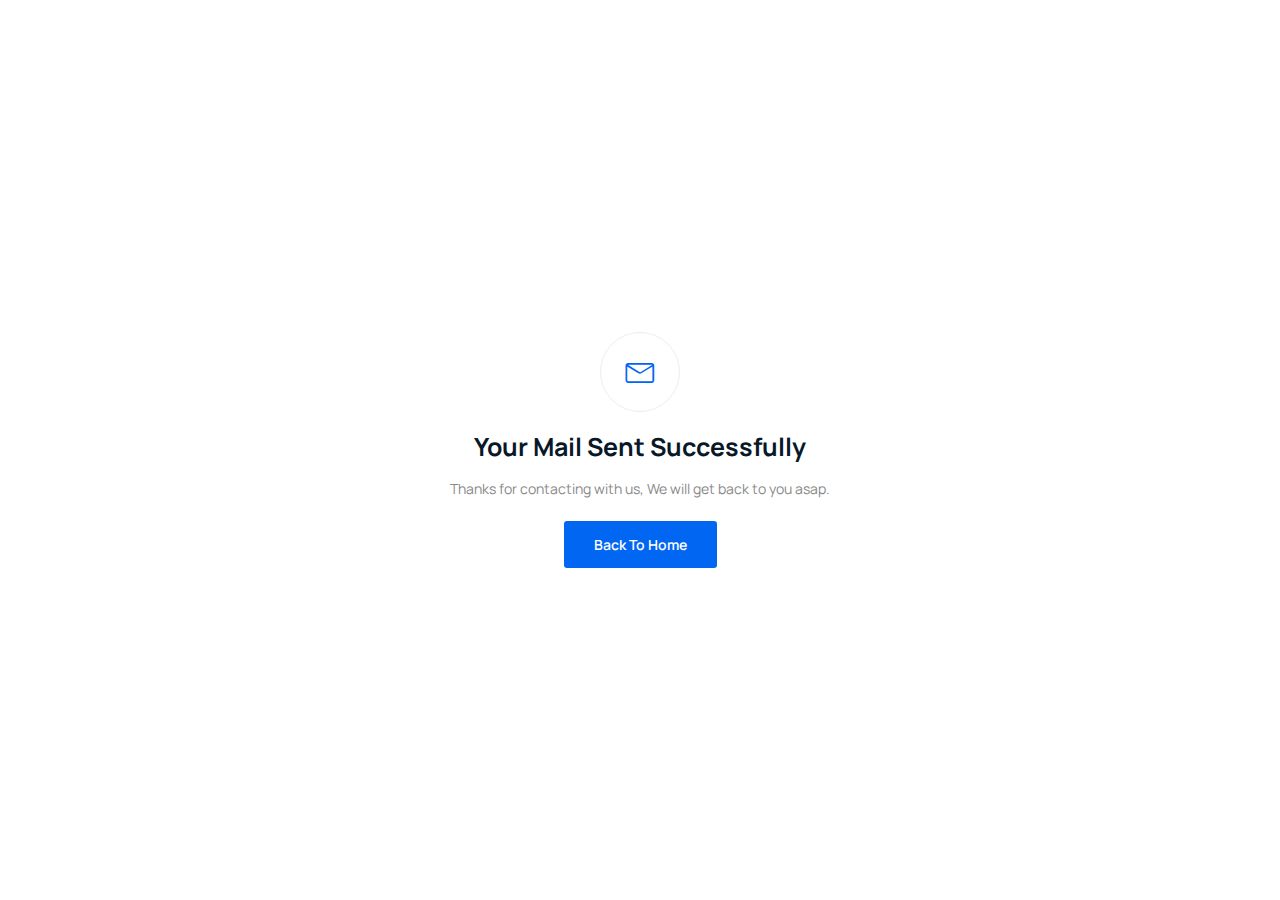
<file: Template Main/mail-success.html>
<!DOCTYPE html>
<html class="no-js" lang="zxx">

<head>
  <meta charset="utf-8" />
  <meta http-equiv="x-ua-compatible" content="ie=edge" />
  <title>Mail Success - ShopGrids Bootstrap 5 eCommerce HTML Template.</title>
  <meta name="description" content="" />
  <meta name="viewport" content="width=device-width, initial-scale=1" />
  <link rel="shortcut icon" type="image/x-icon" href="assets/images/favicon.svg" />

  <!-- ========================= CSS here ========================= -->
  <link rel="stylesheet" href="assets/css/bootstrap.min.css" />
  <link rel="stylesheet" href="assets/css/LineIcons.3.0.css" />
  <link rel="stylesheet" href="assets/css/main.css" />

</head>

<body>
  <!--[if lte IE 9]>
        <p class="browserupgrade">
          You are using an <strong>outdated</strong> browser. Please
          <a href="https://browsehappy.com/">upgrade your browser</a> to improve
          your experience and security.
        </p>
      <![endif]-->

  <!-- Preloader -->
  <div class="preloader">
    <div class="preloader-inner">
      <div class="preloader-icon">
        <span></span>
        <span></span>
      </div>
    </div>
  </div>
  <!-- /End Preloader -->

  <!-- Start Error Area -->
  <div class="maill-success">
    <div class="d-table">
      <div class="d-table-cell">
        <div class="container">
          <div class="success-content">
            <i class="lni lni-envelope"></i>
            <h2>Your Mail Sent Successfully</h2>
            <p>Thanks for contacting with us, We will get back to you asap.</p>
            <div class="button">
              <a href="index.html" class="btn">Back to Home</a>
            </div>
          </div>
        </div>
      </div>
    </div>
  </div>
  <!-- End Error Area -->

  <!-- ========================= JS here ========================= -->
  <script src="assets/js/bootstrap.min.js"></script>
  <script>
    window.onload = function () {
      window.setTimeout(fadeout, 500);
    }

    function fadeout() {
      document.querySelector('.preloader').style.opacity = '0';
      document.querySelector('.preloader').style.display = 'none';
    }
  </script>
</body>

</html>
</file>
<file: Template Main/assets/css/main.css>
/* ===========================
Index Of css

01. Variables CSS
02. Normalize CSS
03. Header CSS
04. Hero CSS
05. Shipping Info CSS
06. Featured Categories CSS
07. Product CSS
08. Banner CSS
09. Special Offer CSS
10. Home Product List CSS
11. About CSS
12. Faq CSS
13. Blog CSS
14. Brands CSS
15. Team CSS
16. Product Details CSS
17. Product Grids CSS
18. Cart CSS
19. Checkout CSS
20. Account Login CSS
21. Contact CSS
22. Error CSS
23. Mail Success CSS
24. Footer CSS
========================== */
/*======================================
    Variables
========================================*/
/*======================================
    Normalize CSS
========================================*/
@import url("https://fonts.googleapis.com/css2?family=Manrope:wght@200;300;400;500;600;700;800&display=swap");
html {
  scroll-behavior: smooth;
}

body {
  font-family: "Manrope", sans-serif;
  font-weight: 500;
  font-style: normal;
  color: #888;
  overflow-x: hidden;
  font-size: 14px;
}

p {
  margin: 0;
  padding: 0;
  font-size: 14px;
  line-height: 24px;
}

* {
  margin: 0;
  padding: 0;
}

.navbar-toggler:focus,
a:focus,
input:focus,
textarea:focus,
button:focus,
.btn:focus,
.btn.focus,
.btn:not(:disabled):not(.disabled).active,
.btn:not(:disabled):not(.disabled):active {
  text-decoration: none;
  outline: none;
  outline: none !important;
  border-color: none !important;
  -webkit-box-shadow: none !important;
          box-shadow: none !important;
}

.form-check-input:checked {
  background-color: #0167F3;
  border-color: #0167F3;
}

select {
  -webkit-writing-mode: horizontal-tb !important;
  text-rendering: auto;
  color: #081828;
  letter-spacing: normal;
  word-spacing: normal;
  text-transform: none;
  text-indent: 0px;
  text-shadow: none;
  display: inline-block;
  text-align: start;
  -webkit-appearance: menulist;
     -moz-appearance: menulist;
          appearance: menulist;
  -webkit-box-sizing: border-box;
          box-sizing: border-box;
  -webkit-box-align: center;
      -ms-flex-align: center;
          align-items: center;
  white-space: pre;
  -webkit-rtl-ordering: logical;
  background-color: -internal-light-dark(white, #3b3b3b);
  cursor: default;
  margin: 0em;
  font: 400 14px;
  border-radius: 0px;
  border-width: 1px;
  border-style: solid;
  border-color: -internal-light-dark(#767676, #858585);
  -o-border-image: initial;
     border-image: initial;
}

span,
a {
  display: inline-block;
  text-decoration: none;
  transition: all 0.4s ease;
  -webkit-transition: all 0.4s ease;
  -moz-transition: all 0.4s ease;
}

audio,
canvas,
iframe,
img,
svg,
video {
  vertical-align: middle;
}

img {
  max-width: 100%;
}

h1,
h2,
h3,
h4,
h5,
h6 {
  font-weight: 600;
  margin: 0px;
  color: #081828;
}

h1 a,
h2 a,
h3 a,
h4 a,
h5 a,
h6 a {
  color: inherit;
}

h1 {
  font-size: 50px;
}

h2 {
  font-size: 40px;
}

h3 {
  font-size: 30px;
}

h4 {
  font-size: 25px;
}

h5 {
  font-size: 20px;
}

h6 {
  font-size: 16px;
}

ul,
ol {
  margin: 0px;
  padding: 0px;
  list-style-type: none;
}

.mt-5 {
  margin-top: 5px;
}

.mt-10 {
  margin-top: 10px;
}

.mt-15 {
  margin-top: 15px;
}

.mt-20 {
  margin-top: 20px;
}

.mt-25 {
  margin-top: 25px;
}

.mt-30 {
  margin-top: 30px;
}

.mt-35 {
  margin-top: 35px;
}

.mt-40 {
  margin-top: 40px;
}

.mt-45 {
  margin-top: 45px;
}

.mt-50 {
  margin-top: 50px;
}

.mt-55 {
  margin-top: 55px;
}

.mt-60 {
  margin-top: 60px;
}

.mt-65 {
  margin-top: 65px;
}

.mt-70 {
  margin-top: 70px;
}

.mt-75 {
  margin-top: 75px;
}

.mt-80 {
  margin-top: 80px;
}

.mt-85 {
  margin-top: 85px;
}

.mt-90 {
  margin-top: 90px;
}

.mt-95 {
  margin-top: 95px;
}

.mt-100 {
  margin-top: 100px;
}

.mt-105 {
  margin-top: 105px;
}

.mt-110 {
  margin-top: 110px;
}

.mt-115 {
  margin-top: 115px;
}

.mt-120 {
  margin-top: 120px;
}

.mt-125 {
  margin-top: 125px;
}

.mt-130 {
  margin-top: 130px;
}

.mt-135 {
  margin-top: 135px;
}

.mt-140 {
  margin-top: 140px;
}

.mt-145 {
  margin-top: 145px;
}

.mt-150 {
  margin-top: 150px;
}

.mt-155 {
  margin-top: 155px;
}

.mt-160 {
  margin-top: 160px;
}

.mt-165 {
  margin-top: 165px;
}

.mt-170 {
  margin-top: 170px;
}

.mt-175 {
  margin-top: 175px;
}

.mt-180 {
  margin-top: 180px;
}

.mt-185 {
  margin-top: 185px;
}

.mt-190 {
  margin-top: 190px;
}

.mt-195 {
  margin-top: 195px;
}

.mt-200 {
  margin-top: 200px;
}

.mt-205 {
  margin-top: 205px;
}

.mt-210 {
  margin-top: 210px;
}

.mt-215 {
  margin-top: 215px;
}

.mt-220 {
  margin-top: 220px;
}

.mt-225 {
  margin-top: 225px;
}

.mb-5 {
  margin-bottom: 5px;
}

.mb-10 {
  margin-bottom: 10px;
}

.mb-15 {
  margin-bottom: 15px;
}

.mb-20 {
  margin-bottom: 20px;
}

.mb-25 {
  margin-bottom: 25px;
}

.mb-30 {
  margin-bottom: 30px;
}

.mb-35 {
  margin-bottom: 35px;
}

.mb-40 {
  margin-bottom: 40px;
}

.mb-45 {
  margin-bottom: 45px;
}

.mb-50 {
  margin-bottom: 50px;
}

.mb-55 {
  margin-bottom: 55px;
}

.mb-60 {
  margin-bottom: 60px;
}

.mb-65 {
  margin-bottom: 65px;
}

.mb-70 {
  margin-bottom: 70px;
}

.mb-75 {
  margin-bottom: 75px;
}

.mb-80 {
  margin-bottom: 80px;
}

.mb-85 {
  margin-bottom: 85px;
}

.mb-90 {
  margin-bottom: 90px;
}

.mb-95 {
  margin-bottom: 95px;
}

.mb-100 {
  margin-bottom: 100px;
}

.mb-105 {
  margin-bottom: 105px;
}

.mb-110 {
  margin-bottom: 110px;
}

.mb-115 {
  margin-bottom: 115px;
}

.mb-120 {
  margin-bottom: 120px;
}

.mb-125 {
  margin-bottom: 125px;
}

.mb-130 {
  margin-bottom: 130px;
}

.mb-135 {
  margin-bottom: 135px;
}

.mb-140 {
  margin-bottom: 140px;
}

.mb-145 {
  margin-bottom: 145px;
}

.mb-150 {
  margin-bottom: 150px;
}

.mb-155 {
  margin-bottom: 155px;
}

.mb-160 {
  margin-bottom: 160px;
}

.mb-165 {
  margin-bottom: 165px;
}

.mb-170 {
  margin-bottom: 170px;
}

.mb-175 {
  margin-bottom: 175px;
}

.mb-180 {
  margin-bottom: 180px;
}

.mb-185 {
  margin-bottom: 185px;
}

.mb-190 {
  margin-bottom: 190px;
}

.mb-195 {
  margin-bottom: 195px;
}

.mb-200 {
  margin-bottom: 200px;
}

.mb-205 {
  margin-bottom: 205px;
}

.mb-210 {
  margin-bottom: 210px;
}

.mb-215 {
  margin-bottom: 215px;
}

.mb-220 {
  margin-bottom: 220px;
}

.mb-225 {
  margin-bottom: 225px;
}

.pt-5 {
  padding-top: 5px;
}

.pt-10 {
  padding-top: 10px;
}

.pt-15 {
  padding-top: 15px;
}

.pt-20 {
  padding-top: 20px;
}

.pt-25 {
  padding-top: 25px;
}

.pt-30 {
  padding-top: 30px;
}

.pt-35 {
  padding-top: 35px;
}

.pt-40 {
  padding-top: 40px;
}

.pt-45 {
  padding-top: 45px;
}

.pt-50 {
  padding-top: 50px;
}

.pt-55 {
  padding-top: 55px;
}

.pt-60 {
  padding-top: 60px;
}

.pt-65 {
  padding-top: 65px;
}

.pt-70 {
  padding-top: 70px;
}

.pt-75 {
  padding-top: 75px;
}

.pt-80 {
  padding-top: 80px;
}

.pt-85 {
  padding-top: 85px;
}

.pt-90 {
  padding-top: 90px;
}

.pt-95 {
  padding-top: 95px;
}

.pt-100 {
  padding-top: 100px;
}

.pt-105 {
  padding-top: 105px;
}

.pt-110 {
  padding-top: 110px;
}

.pt-115 {
  padding-top: 115px;
}

.pt-120 {
  padding-top: 120px;
}

.pt-125 {
  padding-top: 125px;
}

.pt-130 {
  padding-top: 130px;
}

.pt-135 {
  padding-top: 135px;
}

.pt-140 {
  padding-top: 140px;
}

.pt-145 {
  padding-top: 145px;
}

.pt-150 {
  padding-top: 150px;
}

.pt-155 {
  padding-top: 155px;
}

.pt-160 {
  padding-top: 160px;
}

.pt-165 {
  padding-top: 165px;
}

.pt-170 {
  padding-top: 170px;
}

.pt-175 {
  padding-top: 175px;
}

.pt-180 {
  padding-top: 180px;
}

.pt-185 {
  padding-top: 185px;
}

.pt-190 {
  padding-top: 190px;
}

.pt-195 {
  padding-top: 195px;
}

.pt-200 {
  padding-top: 200px;
}

.pt-205 {
  padding-top: 205px;
}

.pt-210 {
  padding-top: 210px;
}

.pt-215 {
  padding-top: 215px;
}

.pt-220 {
  padding-top: 220px;
}

.pt-225 {
  padding-top: 225px;
}

.pb-5 {
  padding-bottom: 5px;
}

.pb-10 {
  padding-bottom: 10px;
}

.pb-15 {
  padding-bottom: 15px;
}

.pb-20 {
  padding-bottom: 20px;
}

.pb-25 {
  padding-bottom: 25px;
}

.pb-30 {
  padding-bottom: 30px;
}

.pb-35 {
  padding-bottom: 35px;
}

.pb-40 {
  padding-bottom: 40px;
}

.pb-45 {
  padding-bottom: 45px;
}

.pb-50 {
  padding-bottom: 50px;
}

.pb-55 {
  padding-bottom: 55px;
}

.pb-60 {
  padding-bottom: 60px;
}

.pb-65 {
  padding-bottom: 65px;
}

.pb-70 {
  padding-bottom: 70px;
}

.pb-75 {
  padding-bottom: 75px;
}

.pb-80 {
  padding-bottom: 80px;
}

.pb-85 {
  padding-bottom: 85px;
}

.pb-90 {
  padding-bottom: 90px;
}

.pb-95 {
  padding-bottom: 95px;
}

.pb-100 {
  padding-bottom: 100px;
}

.pb-105 {
  padding-bottom: 105px;
}

.pb-110 {
  padding-bottom: 110px;
}

.pb-115 {
  padding-bottom: 115px;
}

.pb-120 {
  padding-bottom: 120px;
}

.pb-125 {
  padding-bottom: 125px;
}

.pb-130 {
  padding-bottom: 130px;
}

.pb-135 {
  padding-bottom: 135px;
}

.pb-140 {
  padding-bottom: 140px;
}

.pb-145 {
  padding-bottom: 145px;
}

.pb-150 {
  padding-bottom: 150px;
}

.pb-155 {
  padding-bottom: 155px;
}

.pb-160 {
  padding-bottom: 160px;
}

.pb-165 {
  padding-bottom: 165px;
}

.pb-170 {
  padding-bottom: 170px;
}

.pb-175 {
  padding-bottom: 175px;
}

.pb-180 {
  padding-bottom: 180px;
}

.pb-185 {
  padding-bottom: 185px;
}

.pb-190 {
  padding-bottom: 190px;
}

.pb-195 {
  padding-bottom: 195px;
}

.pb-200 {
  padding-bottom: 200px;
}

.pb-205 {
  padding-bottom: 205px;
}

.pb-210 {
  padding-bottom: 210px;
}

.pb-215 {
  padding-bottom: 215px;
}

.pb-220 {
  padding-bottom: 220px;
}

.pb-225 {
  padding-bottom: 225px;
}

.img-bg {
  background-position: center center;
  background-size: cover;
  background-repeat: no-repeat;
  width: 100%;
  height: 100%;
}

@media only screen and (min-width: 480px) and (max-width: 767px) {
  .container {
    width: 450px;
  }
}

/* Bread Crumbs */
.breadcrumbs {
  position: relative;
  padding: 30px 0;
  z-index: 2;
  text-align: left;
  background-color: #fff;
  -webkit-box-shadow: 0px 7px 30px rgba(0, 0, 0, 0.075);
          box-shadow: 0px 7px 30px rgba(0, 0, 0, 0.075);
}

@media only screen and (min-width: 768px) and (max-width: 991px) {
  .breadcrumbs {
    padding: 30px;
  }
}

@media (max-width: 767px) {
  .breadcrumbs {
    padding: 30px;
  }
}

.breadcrumbs .breadcrumbs-content {
  position: relative;
  text-align: left;
}

.breadcrumbs .breadcrumbs-content .page-title {
  font-size: 18px;
  color: #081828;
  font-weight: 600;
  position: relative;
  line-height: 28px;
  text-transform: capitalize;
}

@media only screen and (min-width: 768px) and (max-width: 991px) {
  .breadcrumbs .breadcrumbs-content .page-title {
    font-size: 17px;
    line-height: 28px;
  }
}

@media (max-width: 767px) {
  .breadcrumbs .breadcrumbs-content .page-title {
    font-size: 16px;
    text-align: center;
    line-height: 26px;
  }
}

.breadcrumbs .breadcrumbs-content .breadcrumb-nav {
  background: transparent;
  border-radius: 0;
  margin-bottom: 0;
  padding: 0;
  display: inline-block;
}

.breadcrumbs .breadcrumb-nav {
  text-align: right;
}

@media (max-width: 767px) {
  .breadcrumbs .breadcrumb-nav {
    text-align: center;
    margin-top: 15px;
  }
}

.breadcrumbs .breadcrumb-nav li {
  display: inline-block;
  position: relative;
  padding-right: 14px;
  margin-right: 14px;
  text-transform: capitalize;
}

.breadcrumbs .breadcrumb-nav li:after {
  content: "\ea62";
  font-family: lineIcons;
  font-size: 12px;
  position: absolute;
  top: 3px;
  right: -7px;
}

.breadcrumbs .breadcrumb-nav li:last-child {
  margin: 0;
  padding: 0;
}

.breadcrumbs .breadcrumb-nav li:last-child::after {
  display: none;
}

.breadcrumbs .breadcrumb-nav li,
.breadcrumbs .breadcrumb-nav li a {
  color: #888;
  font-size: 14px;
  font-weight: 500;
}

.breadcrumbs .breadcrumb-nav li i,
.breadcrumbs .breadcrumb-nav li a i {
  font-size: 13px;
  display: inline-block;
  margin-right: 3px;
  position: relative;
  top: -1px;
}

.breadcrumbs .breadcrumb-nav li a {
  position: relative;
}

.breadcrumbs .breadcrumb-nav li a:hover {
  color: #0167F3;
}

.section {
  padding-top: 90px;
  padding-bottom: 90px;
  position: relative;
}

@media only screen and (min-width: 768px) and (max-width: 991px) {
  .section {
    padding-top: 60px;
    padding-bottom: 60px;
  }
}

@media (max-width: 767px) {
  .section {
    padding-top: 50px;
    padding-bottom: 50px;
  }
}

/* Section Title */
.section-title {
  text-align: center;
  margin-bottom: 40px;
  padding: 0px 300px;
  position: relative;
  z-index: 5;
  position: relative;
}

.section-title h2 {
  font-size: 30px;
  line-height: 35px;
  text-transform: capitalize;
  position: relative;
  font-weight: 800;
  padding-bottom: 20px;
  margin-bottom: 20px;
  position: relative;
}

.section-title h2::before {
  position: absolute;
  left: 50%;
  bottom: 0;
  content: "";
  background-color: #0167F3;
  height: 2px;
  width: 50px;
  margin-left: -25px;
  border-radius: 2px;
}

.section-title p {
  font-size: 14px;
}

@media only screen and (min-width: 992px) and (max-width: 1199px) {
  .section-title {
    padding: 0px 250px;
  }
}

@media only screen and (min-width: 768px) and (max-width: 991px) {
  .section-title {
    padding: 0px 20px;
    margin-bottom: 30px;
  }
  .section-title h3 {
    font-size: 14px;
  }
  .section-title h2 {
    font-size: 24px;
    line-height: 32px;
    margin-bottom: 20px;
  }
  .section-title p {
    font-size: 14px;
  }
}

@media (max-width: 767px) {
  .section-title {
    padding: 0px 10px;
    margin-bottom: 25px;
  }
  .section-title h3 {
    font-size: 14px;
  }
  .section-title h2 {
    font-size: 20px;
    line-height: 30px;
    margin-bottom: 18px;
  }
  .section-title p {
    font-size: 14px;
  }
}

.section-title.align-right {
  padding: 0;
  padding-left: 600px;
}

.section-title.align-right h2:before {
  display: none;
}

.section-title.align-right h2:after {
  position: absolute;
  right: 0;
  bottom: -1px;
  height: 2px;
  width: 50px;
  background: #0167F3;
  content: "";
}

.section-title.align-left {
  padding: 0;
  padding-right: 600px;
}

.section-title.align-left h2:before {
  left: 0;
  margin-left: 0;
}

/* One Click Scrool Top Button*/
.scroll-top {
  width: 40px;
  height: 40px;
  line-height: 40px;
  background: #0167F3;
  display: -webkit-box;
  display: -ms-flexbox;
  display: flex;
  -webkit-box-pack: center;
      -ms-flex-pack: center;
          justify-content: center;
  -webkit-box-align: center;
      -ms-flex-align: center;
          align-items: center;
  font-size: 16px;
  color: #fff !important;
  position: fixed;
  bottom: 30px;
  right: 30px;
  z-index: 9;
  cursor: pointer;
  -webkit-transition: all .3s ease-out 0s;
  transition: all .3s ease-out 0s;
  border-radius: 4px;
}

.scroll-top:hover {
  -webkit-box-shadow: 0 1rem 3rem rgba(35, 38, 45, 0.15) !important;
  box-shadow: 0 1rem 3rem rgba(35, 38, 45, 0.15) !important;
  -webkit-transform: translate3d(0, -5px, 0);
  transform: translate3d(0, -5px, 0);
  background-color: #081828;
}

/* Overlay */
.overlay {
  position: relative;
  z-index: 1;
}

.overlay::before {
  position: absolute;
  top: 0;
  left: 0;
  width: 100%;
  height: 100%;
  opacity: 0.4;
  background: #081828;
  content: "";
  -webkit-transition: all 0.4s ease;
  transition: all 0.4s ease;
  z-index: -1;
}

/* Pagination CSS */
.pagination {
  text-align: left;
  margin: 40px 0 0 0;
  display: block;
}

.pagination.center {
  text-align: center;
}

.pagination.right {
  text-align: right;
}

.pagination.left {
  text-align: left;
}

.pagination .pagination-list {
  display: inline-block;
  overflow: hidden;
}

.pagination .pagination-list li {
  margin-right: 5px;
  display: inline-block;
  margin-top: 10px;
}

.pagination .pagination-list li:last-child {
  margin-right: 0px;
}

.pagination .pagination-list li a {
  background: #fff;
  color: #081828;
  font-weight: 500;
  font-size: 14px;
  border-radius: 4px;
  padding: 6px 18px;
  text-align: center;
  border: 1px solid #eee;
}

.pagination .pagination-list li.active a,
.pagination .pagination-list li:hover a {
  background: #0167F3;
  color: #fff;
  border-color: transparent;
}

.pagination .pagination-list li a i {
  font-size: 14px;
}

.blog-grids.pagination {
  margin-top: 50px;
  text-align: center;
}

.button .btn {
  display: inline-block;
  text-transform: capitalize;
  font-size: 14px;
  font-weight: 600;
  padding: 13px 30px;
  background-color: #0167F3;
  color: #fff;
  border: none;
  -webkit-transition: 0.2s;
  transition: 0.2s;
  border-radius: 3px;
  position: relative;
  z-index: 1;
  margin-right: 7px;
  overflow: hidden;
}

@media only screen and (min-width: 768px) and (max-width: 991px) {
  .button .btn {
    padding: 12px 25px;
    font-size: 14px;
    font-weight: 500;
  }
}

@media (max-width: 767px) {
  .button .btn {
    padding: 12px 25px;
    font-size: 14px;
    font-weight: 500;
  }
}

.button .btn i {
  display: inline-block;
  margin-right: 5px;
}

.button .btn:last-child {
  margin: 0;
}

.button .btn:hover {
  color: #fff;
  background-color: #081828;
  -webkit-box-shadow: 0px 4px 4px #0000000f;
          box-shadow: 0px 4px 4px #0000000f;
}

.button .btn-alt {
  background-color: #081828 !important;
  color: #fff !important;
}

@media only screen and (min-width: 768px) and (max-width: 991px) {
  .button .btn-alt {
    padding: 12px 25px;
    font-size: 14px;
    font-weight: 500;
  }
}

@media (max-width: 767px) {
  .button .btn-alt {
    padding: 12px 25px;
    font-size: 14px;
    font-weight: 500;
  }
}

.button .btn-alt:hover {
  background-color: #0167F3 !important;
  color: #fff !important;
}

.align-left {
  text-align: left;
}

.align-right {
  text-align: right;
}

.align-center {
  text-align: center;
}

/* Preloader */
.preloader {
  position: fixed;
  top: 0;
  left: 0;
  z-index: 999999999;
  width: 100%;
  height: 100%;
  background-color: #fff;
  overflow: hidden;
}

.preloader-inner {
  position: absolute;
  top: 50%;
  left: 50%;
  -webkit-transform: translate(-50%, -50%);
  transform: translate(-50%, -50%);
}

.preloader-icon {
  width: 100px;
  height: 100px;
  display: inline-block;
  padding: 0px;
}

.preloader-icon span {
  position: absolute;
  display: inline-block;
  width: 100px;
  height: 100px;
  border-radius: 100%;
  background: #0167F3;
  -webkit-animation: preloader-fx 1.6s linear infinite;
  animation: preloader-fx 1.6s linear infinite;
}

.preloader-icon span:last-child {
  animation-delay: -0.8s;
  -webkit-animation-delay: -0.8s;
}

@keyframes preloader-fx {
  0% {
    -webkit-transform: scale(0, 0);
            transform: scale(0, 0);
    opacity: 0.5;
  }
  100% {
    -webkit-transform: scale(1, 1);
            transform: scale(1, 1);
    opacity: 0;
  }
}

@-webkit-keyframes preloader-fx {
  0% {
    -webkit-transform: scale(0, 0);
    opacity: 0.5;
  }
  100% {
    -webkit-transform: scale(1, 1);
    opacity: 0;
  }
}

/*======================================
	01. Start Header CSS
========================================*/
.header {
  width: 100%;
  background: #fff;
  position: relative;
  width: 100%;
  /* Start Topbar */
  /* End Topbar */
  /* Start Main Menu Search */
  /* End Main Menu Search */
}

.header .topbar {
  background-color: #081828;
  padding: 18px 0;
}

@media (max-width: 767px) {
  .header .topbar .top-left {
    text-align: center;
  }
}

.header .topbar .top-left .menu-top-link .select-position {
  position: relative;
}

.header .topbar .top-left .menu-top-link .select-position select {
  border: none;
  -webkit-appearance: none;
  -moz-appearance: none;
       appearance: none;
  position: relative;
  border: none;
  padding: 0 10px 0 0px;
  color: #fff !important;
  font-weight: 500;
  font-size: 14px;
  background-color: #081828 !important;
}

.header .topbar .top-left .menu-top-link .select-position select:focus {
  text-decoration: none;
  outline: none;
  -webkit-box-shadow: none;
          box-shadow: none;
}

.header .topbar .top-left .menu-top-link .select-position::after {
  border-bottom: 2px solid #fff;
  border-right: 2px solid #fff;
  content: '';
  display: block;
  height: 6px;
  margin-top: -3px;
  pointer-events: none;
  position: absolute;
  right: 0px;
  top: 50%;
  -webkit-transform-origin: 66% 66%;
          transform-origin: 66% 66%;
  -webkit-transform: rotate(45deg);
          transform: rotate(45deg);
  -webkit-transition: all 0.15s ease-in-out;
  transition: all 0.15s ease-in-out;
  width: 6px;
}

.header .topbar .top-left .menu-top-link li {
  display: inline-block;
  margin-right: 20px;
}

.header .topbar .top-left .menu-top-link li:last-child {
  margin: 0;
}

.header .topbar .top-middle {
  text-align: center;
}

@media (max-width: 767px) {
  .header .topbar .top-middle {
    display: none;
  }
}

.header .topbar .top-middle .useful-links li {
  display: inline-block;
  margin-right: 10px;
  padding-right: 10px;
}

.header .topbar .top-middle .useful-links li:last-child {
  margin: 0;
  border: none;
}

.header .topbar .top-middle .useful-links li a {
  color: #fff;
  font-size: 14px;
  font-weight: 500;
}

.header .topbar .top-middle .useful-links li a:hover {
  color: #0167F3;
}

.header .topbar .top-end {
  float: right;
  display: inline-block;
}

@media (max-width: 767px) {
  .header .topbar .top-end {
    float: none;
    text-align: center;
    display: block;
    margin-top: 15px;
  }
}

.header .topbar .top-end .user {
  color: #fff;
  display: inline-block;
  margin-right: 5px;
  font-weight: 500;
  font-size: 14px;
}

.header .topbar .top-end .user i {
  color: #fff;
  display: inline-block;
  margin-right: 5px;
  font-size: 16px;
}

.header .topbar .top-end .user-login {
  display: inline-block;
  white-space: nowrap;
}

.header .topbar .top-end .user-login li {
  display: inline-block;
  border-right: 1px solid rgba(255, 255, 255, 0.459);
  padding: 0px 10px;
  white-space: nowrap;
}

.header .topbar .top-end .user-login li:first-child {
  padding-right: 12px;
}

.header .topbar .top-end .user-login li:last-child {
  margin-right: 0;
  padding-right: 0;
  border-right: none;
}

.header .topbar .top-end .user-login li a {
  color: #fff;
  font-weight: 500;
  font-size: 14px;
  white-space: nowrap;
}

.header .topbar .top-end .user-login li a:hover {
  color: #0167F3;
}

.header .header-middle {
  display: -webkit-box;
  display: -ms-flexbox;
  display: flex;
  -webkit-box-pack: justify;
      -ms-flex-pack: justify;
          justify-content: space-between;
  -webkit-box-align: center;
      -ms-flex-align: center;
          align-items: center;
  padding: 25px 0;
  border-bottom: 1px solid #eee;
}

@media (max-width: 767px) {
  .header .header-middle .d-xs-none {
    display: none;
  }
}

.header .middle-right-area {
  display: -webkit-box;
  display: -ms-flexbox;
  display: flex;
  -webkit-box-align: center;
      -ms-flex-align: center;
          align-items: center;
  -webkit-box-pack: justify;
      -ms-flex-pack: justify;
          justify-content: space-between;
}

@media (max-width: 767px) {
  .header .middle-right-area {
    -webkit-box-pack: right;
        -ms-flex-pack: right;
            justify-content: right;
    float: right;
  }
}

.header .nav-hotline {
  position: relative;
  padding-left: 50px;
  margin-right: 35px;
}

@media (max-width: 767px) {
  .header .nav-hotline {
    display: none;
  }
}

@media only screen and (min-width: 768px) and (max-width: 991px) {
  .header .nav-hotline {
    display: none;
  }
}

.header .nav-hotline i {
  color: #081828;
  font-size: 18px;
  position: absolute;
  left: 0;
  top: 50%;
  -webkit-transform: translateY(-50%);
          transform: translateY(-50%);
  height: 40px;
  width: 40px;
  line-height: 40px;
  text-align: center;
  display: block;
  border: 1px solid #eee;
  border-radius: 50%;
}

.header .nav-hotline h3 {
  font-size: 15px;
  font-weight: 600;
  color: #081828;
}

.header .nav-hotline h3 span {
  color: #888;
  font-weight: 500;
  font-size: 14px;
  display: block;
  margin-top: 2px;
}

@media only screen and (min-width: 992px) and (max-width: 1199px) {
  .header .nav-hotline h3 span {
    font-size: 12px;
    font-weight: 600;
  }
}

.header .navbar-cart {
  display: -webkit-box;
  display: -ms-flexbox;
  display: flex;
  -webkit-box-pack: end;
      -ms-flex-pack: end;
          justify-content: end;
}

.header .navbar-cart .wishlist {
  margin-right: 12px;
}

.header .navbar-cart .wishlist a {
  height: 40px;
  width: 40px;
  line-height: 40px;
  display: inline-block;
  border-radius: 50%;
  border: 1px solid #eee;
  color: #555;
  font-size: 18px;
  text-align: center;
  position: relative;
}

.header .navbar-cart .wishlist a:hover {
  color: #fff;
  background-color: #0167F3;
  border-color: transparent;
}

.header .navbar-cart .wishlist a .total-items {
  position: absolute;
  right: -6px;
  top: -5px;
  height: 19px;
  width: 19px;
  line-height: 19px;
  background-color: #081828;
  color: #fff;
  font-size: 12px;
  font-weight: 500;
  text-align: center;
  border-radius: 50%;
}

.header .navbar-cart .cart-items {
  position: relative;
}

.header .navbar-cart .cart-items:hover .main-btn {
  color: #fff;
  background-color: #0167F3;
  border-color: transparent;
}

.header .navbar-cart .cart-items .main-btn {
  height: 40px;
  width: 40px;
  line-height: 40px;
  display: inline-block;
  border-radius: 50%;
  border: 1px solid #eee;
  color: #555;
  font-size: 18px;
  text-align: center;
  position: relative;
}

.header .navbar-cart .cart-items .main-btn .total-items {
  position: absolute;
  right: -6px;
  top: -5px;
  height: 19px;
  width: 19px;
  line-height: 19px;
  background-color: #081828;
  color: #fff;
  font-size: 12px;
  font-weight: 500;
  text-align: center;
  border-radius: 50%;
}

.header .navbar-cart .cart-items:hover .shopping-item {
  opacity: 1;
  visibility: visible;
}

.header .navbar-cart .cart-items .shopping-item {
  position: absolute;
  top: 72px;
  right: 0;
  width: 300px;
  background: #fff;
  padding: 20px 25px;
  -webkit-transition: all 0.3s ease 0s;
  transition: all 0.3s ease 0s;
  z-index: 99;
  border-radius: 4px;
  -webkit-box-shadow: 0px 0px 5px rgba(0, 0, 0, 0.137);
          box-shadow: 0px 0px 5px rgba(0, 0, 0, 0.137);
  opacity: 0;
  visibility: hidden;
}

@media (max-width: 767px) {
  .header .navbar-cart .cart-items .shopping-item {
    width: 250px;
  }
}

@media only screen and (min-width: 768px) and (max-width: 991px) {
  .header .navbar-cart .cart-items .shopping-item {
    top: 68px;
  }
}

@media (max-width: 767px) {
  .header .navbar-cart .cart-items .shopping-item {
    top: 66px;
  }
}

.header .navbar-cart .cart-items .shopping-item .dropdown-cart-header {
  padding-bottom: 10px;
  margin-bottom: 15px;
  border-bottom: 1px solid #e6e6e6;
}

.header .navbar-cart .cart-items .shopping-item .dropdown-cart-header span {
  text-transform: capitalize;
  color: #222;
  font-size: 14px;
  font-weight: 600;
}

.header .navbar-cart .cart-items .shopping-item .dropdown-cart-header a {
  float: right;
  text-transform: capitalize;
  color: #222;
  font-size: 14px;
  font-weight: 600;
}

.header .navbar-cart .cart-items .shopping-item .dropdown-cart-header a:hover {
  color: #0167F3;
}

.header .navbar-cart .cart-items .shopping-item .shopping-list li {
  overflow: hidden;
  border-bottom: 1px solid #e6e6e6;
  padding-bottom: 15px;
  margin-bottom: 15px;
  position: relative;
  display: -webkit-box;
  display: -ms-flexbox;
  display: flex;
}

.header .navbar-cart .cart-items .shopping-item .shopping-list li .remove {
  position: absolute;
  right: 0;
  top: 0;
  height: 20px;
  width: 20px;
  line-height: 18px;
  text-align: center;
  background: #fff;
  color: #222;
  border-radius: 50%;
  font-size: 9px;
  border: 1px solid #ededed;
  padding-left: 1px;
}

.header .navbar-cart .cart-items .shopping-item .shopping-list li .remove:hover {
  border-color: transparent;
  color: #fff;
  background-color: #0167F3;
}

.header .navbar-cart .cart-items .shopping-item .shopping-list li .cart-img-head {
  width: 40%;
}

@media (max-width: 767px) {
  .header .navbar-cart .cart-items .shopping-item .shopping-list li .cart-img-head {
    width: 30%;
    margin-right: 12px;
  }
}

.header .navbar-cart .cart-items .shopping-item .shopping-list li .cart-img {
  border: 1px solid #ededed;
  overflow: hidden;
  height: 80px;
  width: 80px;
  border-radius: 4px;
  float: left;
  margin-right: 20px;
}

@media (max-width: 767px) {
  .header .navbar-cart .cart-items .shopping-item .shopping-list li .cart-img {
    height: 60px;
    width: 60px;
    margin-right: 10px;
  }
}

.header .navbar-cart .cart-items .shopping-item .shopping-list li .content {
  padding-right: 25px;
  width: 60%;
}

@media (max-width: 767px) {
  .header .navbar-cart .cart-items .shopping-item .shopping-list li .content {
    width: 70%;
  }
}

.header .navbar-cart .cart-items .shopping-item .shopping-list li .content h4 {
  margin-bottom: 5px;
  line-height: 22px;
}

.header .navbar-cart .cart-items .shopping-item .shopping-list li .content h4 a {
  font-size: 14px;
  font-weight: 600;
  color: #081828;
}

@media (max-width: 767px) {
  .header .navbar-cart .cart-items .shopping-item .shopping-list li .content h4 a {
    font-size: 13px;
  }
}

.header .navbar-cart .cart-items .shopping-item .shopping-list li .content h4 a:hover {
  color: #0167F3;
}

.header .navbar-cart .cart-items .shopping-item .shopping-list li .content .quantity {
  line-height: 22px;
  font-size: 14px;
}

.header .navbar-cart .cart-items .shopping-item .bottom {
  text-align: center;
}

.header .navbar-cart .cart-items .shopping-item .bottom .total {
  overflow: hidden;
  display: block;
  padding-bottom: 10px;
}

.header .navbar-cart .cart-items .shopping-item .bottom .total span {
  text-transform: capitalize;
  color: #222;
  font-size: 14px;
  font-weight: 600;
  float: left;
}

.header .navbar-cart .cart-items .shopping-item .bottom .total .total-amount {
  float: right;
  font-size: 14px;
}

.header .navbar-cart .cart-items .shopping-item .bottom .button {
  margin-top: 10px;
  width: 100%;
}

.header .navbar-cart .cart-items .shopping-item .bottom .button .btn {
  width: 100%;
}

@media (max-width: 767px) {
  .header .main-menu-search {
    display: none;
  }
}

.header .main-menu-search .navbar-search {
  position: relative;
  display: -moz-flex;
  display: -ms-flex;
  display: -o-flex;
  display: -webkit-box;
  display: -ms-flexbox;
  display: flex;
}

.header .main-menu-search .select-position {
  position: relative;
}

.header .main-menu-search .select-position:after {
  border-bottom: 1.5px solid #081828;
  border-right: 1.5px solid #081828;
  content: '';
  display: block;
  height: 8px;
  margin-top: -4px;
  pointer-events: none;
  position: absolute;
  right: 15px;
  top: 50%;
  -webkit-transform-origin: 66% 66%;
          transform-origin: 66% 66%;
  -webkit-transform: rotate(45deg);
          transform: rotate(45deg);
  -webkit-transition: all 0.15s ease-in-out;
  transition: all 0.15s ease-in-out;
  width: 8px;
}

.header .main-menu-search .select-position select {
  height: 45px;
  border: 1px solid #e2e2e2;
  border-right: 0px;
  padding: 0 20px;
  background: transparent;
  border-radius: 4px 0 0 4px;
  position: relative;
  padding-right: 30px;
  -moz-appearance: none;
       appearance: none;
  -webkit-appearance: none;
  font-size: 14px;
}

.header .main-menu-search .select-position select:focus {
  text-decoration: none;
  outline: none;
  -webkit-box-shadow: none;
          box-shadow: none;
}

.header .main-menu-search .search-input {
  width: 100%;
}

.header .main-menu-search .search-input input {
  width: 100%;
  height: 45px;
  border: 1px solid #e2e2e2;
  background-color: #fff;
  color: #000;
  border-radius: 0;
  padding: 0 15px;
  -webkit-transition: all 0.3s linear;
  transition: all 0.3s linear;
  font-size: 14px;
}

.header .main-menu-search .search-btn button {
  background-color: #0167F3;
  color: #fff;
  width: 45px;
  height: 45px;
  padding: 0;
  border: 0;
  border-radius: 0 4px 4px 0;
  margin-left: -2px;
  -webkit-transition: all 0.4s ease;
  transition: all 0.4s ease;
  font-size: 18px;
}

.header .main-menu-search .search-btn button:hover {
  color: #fff;
  background-color: #081828;
}

@media only screen and (min-width: 768px) and (max-width: 991px) {
  .header .mobile-menu-btn .toggler-icon {
    background-color: #081828;
  }
  .header .button {
    margin: 0 !important;
  }
  .header .nav-inner {
    display: block !important;
    padding: 18px 0;
  }
  .header .navbar-collapse {
    position: absolute;
    top: 46px !important;
    left: 0;
    width: 100%;
    background-color: #fff;
    z-index: 9;
    -webkit-box-shadow: 0px 15px 20px 0px rgba(0, 0, 0, 0.1);
            box-shadow: 0px 15px 20px 0px rgba(0, 0, 0, 0.1);
    padding: 10px 20px;
    max-height: 350px;
    overflow-y: scroll;
    border-top: 1px solid #eee;
    border-radius: 6px;
  }
  .header .navbar .navbar-nav .nav-item a:hover {
    color: #0167F3 !important;
  }
  .header .navbar .navbar-nav .nav-item a.active {
    color: #0167F3 !important;
  }
  .header .navbar-nav .nav-item {
    margin: 0;
  }
  .header .navbar-nav .nav-item:hover a {
    color: #0167F3;
  }
  .header .navbar-nav .nav-item a {
    padding: 12px 16px !important;
  }
  .header .navbar-nav .nav-item a::before {
    display: none;
  }
  .header .navbar-nav .nav-item .sub-menu {
    position: static;
    width: 100%;
    opacity: 1;
    visibility: visible;
    -webkit-box-shadow: none;
            box-shadow: none;
    padding: 0;
    border: none;
    margin-left: 15px;
    margin-right: 15px;
  }
  .header .navbar-nav .nav-item .sub-menu .nav-item a {
    padding: 12px 12px;
  }
  .header .navbar-nav .nav-item .sub-menu .nav-item a:hover {
    color: #0167F3 !important;
  }
  .header .navbar-nav .nav-item a {
    color: #051441;
    display: -webkit-box;
    display: -ms-flexbox;
    display: flex;
    -webkit-box-pack: justify;
        -ms-flex-pack: justify;
            justify-content: space-between;
    padding: 10px 0;
  }
  .header .navbar-nav .nav-item a::after {
    opacity: 1;
    visibility: visible;
  }
  .header .navbar-nav .nav-item .sub-menu li.active {
    background: #fff !important;
    color: #0167F3 !important;
  }
  .header .navbar-nav .nav-item .sub-menu .nav-item {
    margin: 0 !important;
  }
  .header .navbar-nav .nav-item .sub-menu .nav-item a {
    padding: 10px 12px !important;
  }
  .header .navbar-nav .nav-item .sub-menu li:hover {
    background: #fff !important;
    color: #0167F3 !important;
  }
  .header .navbar-nav .nav-item a {
    font-size: 14px;
  }
  .header .navbar-nav .nav-item a:hover {
    color: #0167F3;
  }
}

@media (max-width: 767px) {
  .header .mobile-menu-btn .toggler-icon {
    background-color: #081828;
  }
  .header .button {
    margin: 0 !important;
  }
  .header .nav-inner {
    display: block !important;
    padding: 18px 0;
  }
  .header .navbar-collapse {
    position: absolute;
    top: 46px !important;
    left: 0;
    width: 100%;
    background-color: #fff;
    z-index: 9;
    -webkit-box-shadow: 0px 15px 20px 0px rgba(0, 0, 0, 0.1);
            box-shadow: 0px 15px 20px 0px rgba(0, 0, 0, 0.1);
    padding: 10px 20px;
    max-height: 350px;
    overflow-y: scroll;
    border-top: 1px solid #eee;
    border-radius: 6px;
  }
  .header .navbar .navbar-nav .nav-item a:hover {
    color: #0167F3 !important;
  }
  .header .navbar .navbar-nav .nav-item a.active {
    color: #0167F3 !important;
  }
  .header .navbar-nav .nav-item {
    margin: 0;
  }
  .header .navbar-nav .nav-item:hover a {
    color: #0167F3;
  }
  .header .navbar-nav .nav-item a {
    padding: 12px 16px !important;
  }
  .header .navbar-nav .nav-item a::before {
    display: none;
  }
  .header .navbar-nav .nav-item .sub-menu {
    position: static;
    width: 100%;
    opacity: 1;
    visibility: visible;
    -webkit-box-shadow: none;
            box-shadow: none;
    padding: 0;
    border: none;
    margin-left: 15px;
    margin-right: 15px;
  }
  .header .navbar-nav .nav-item .sub-menu .nav-item a {
    padding: 12px 12px;
  }
  .header .navbar-nav .nav-item .sub-menu .nav-item a:hover {
    color: #0167F3 !important;
  }
  .header .navbar-nav .nav-item a {
    color: #051441;
    display: -webkit-box;
    display: -ms-flexbox;
    display: flex;
    -webkit-box-pack: justify;
        -ms-flex-pack: justify;
            justify-content: space-between;
    padding: 10px 0;
  }
  .header .navbar-nav .nav-item a::after {
    opacity: 1;
    visibility: visible;
  }
  .header .navbar-nav .nav-item .sub-menu li.active {
    background: #fff !important;
    color: #0167F3 !important;
  }
  .header .navbar-nav .nav-item .sub-menu .nav-item {
    margin: 0 !important;
  }
  .header .navbar-nav .nav-item .sub-menu .nav-item a {
    padding: 10px 12px !important;
  }
  .header .navbar-nav .nav-item .sub-menu li:hover {
    background: #fff !important;
    color: #0167F3 !important;
  }
  .header .navbar-nav .nav-item a {
    font-size: 14px;
  }
  .header .navbar-nav .nav-item a:hover {
    color: #0167F3;
  }
}

.header .nav-inner {
  display: -webkit-box;
  display: -ms-flexbox;
  display: flex;
}

.header .mega-category-menu {
  position: relative;
  -webkit-box-align: center;
      -ms-flex-align: center;
          align-items: center;
  display: -webkit-box;
  display: -ms-flexbox;
  display: flex;
  border-right: 1px solid #eee;
  margin-right: 40px;
  padding-right: 112px;
  cursor: pointer;
}

@media only screen and (min-width: 992px) and (max-width: 1199px) {
  .header .mega-category-menu {
    padding-right: 35px;
  }
}

@media only screen and (min-width: 768px) and (max-width: 991px) {
  .header .mega-category-menu {
    display: none;
  }
}

@media (max-width: 767px) {
  .header .mega-category-menu {
    display: none;
  }
}

.header .mega-category-menu .cat-button {
  display: inline-block;
  color: #081828;
  font-size: 15px;
  font-weight: 600;
}

.header .mega-category-menu .cat-button i {
  display: inline-block;
  margin-right: 12px;
  font-size: 20px;
  position: relative;
  top: 2px;
}

.header .mega-category-menu:hover .sub-category {
  opacity: 1;
  visibility: visible;
  top: 61px;
}

.header .mega-category-menu .sub-category {
  position: absolute;
  left: 0;
  top: 68px;
  width: 241px;
  height: auto;
  border: 1px solid #eee;
  background-color: #fff;
  opacity: 0;
  visibility: hidden;
  border-radius: 0;
  -webkit-transition: all 0.4s ease;
  transition: all 0.4s ease;
  padding: 15px 0;
}

.header .mega-category-menu .sub-category li {
  display: block;
  position: relative;
}

.header .mega-category-menu .sub-category li:hover .inner-sub-category {
  opacity: 1;
  visibility: visible;
  top: 0;
}

.header .mega-category-menu .sub-category li .inner-sub-category {
  padding: 15px 0;
  position: absolute;
  top: 8px;
  width: 240px;
  height: auto;
  border: 1px solid #eee;
  background-color: #fff;
  border-radius: 0;
  left: 239px;
  opacity: 0;
  visibility: hidden;
  -webkit-transition: all 0.4s ease;
  transition: all 0.4s ease;
}

.header .mega-category-menu .sub-category li .inner-sub-category li {
  display: block;
  position: relative;
}

.header .mega-category-menu .sub-category li .inner-sub-category li:last-child {
  margin: 0;
}

.header .mega-category-menu .sub-category li .inner-sub-category li a {
  color: #081828;
  text-transform: capitalize;
  font-size: 14px;
  position: relative;
  width: 100%;
  padding: 8px 30px;
}

.header .mega-category-menu .sub-category li .inner-sub-category li a:hover {
  color: #0167F3;
}

.header .mega-category-menu .sub-category li:last-child {
  margin: 0;
}

.header .mega-category-menu .sub-category li a {
  color: #081828;
  text-transform: capitalize;
  font-size: 14px;
  position: relative;
  width: 100%;
  padding: 8px 30px;
}

.header .mega-category-menu .sub-category li a i {
  font-size: 12px;
  float: right;
  position: relative;
  top: 5px;
}

.header .mega-category-menu .sub-category li a:hover {
  color: #0167F3;
}

.header .nav-social {
  float: right;
  display: -webkit-box;
  display: -ms-flexbox;
  display: flex;
  -webkit-box-align: center;
      -ms-flex-align: center;
          align-items: center;
}

@media (max-width: 767px) {
  .header .nav-social {
    position: relative;
    margin-top: -50px;
  }
}

.header .nav-social .title {
  font-size: 14px;
  font-weight: 600;
  color: #081828;
  display: inline-block;
  margin-right: 15px;
}

@media (max-width: 767px) {
  .header .nav-social .title {
    display: none;
  }
}

.header .nav-social ul li {
  display: inline-block;
  margin-right: 5px;
}

.header .nav-social ul li:last-child {
  margin: 0;
}

.header .nav-social ul li a {
  height: 35px;
  width: 35px;
  line-height: 35px;
  text-align: center;
  display: block;
  border: 1px solid #eee;
  border-radius: 50%;
  font-size: 14px;
  color: #555;
}

.header .nav-social ul li a:hover {
  color: #fff;
  background-color: #0167F3;
  border-color: transparent;
}

.header .navbar-brand {
  margin: 0;
}

@media (max-width: 767px) {
  .header .navbar-brand {
    display: block;
    text-align: left;
    padding: 0;
  }
}

.header .navbar-brand img {
  width: 200px;
}

@media only screen and (min-width: 768px) and (max-width: 991px) {
  .header .navbar-brand img {
    width: 190px;
  }
}

@media (max-width: 767px) {
  .header .navbar-brand img {
    width: 180px;
  }
}

.header.sticky .navbar-brand .white-logo {
  opacity: 0;
  visibility: hidden;
}

.header.sticky .navbar-brand .dark-logo {
  opacity: 1;
  visibility: visible;
}

.header.sticky .button .btn {
  background-color: #0167F3;
  color: #fff;
  border-color: transparent;
}

.header.sticky .button .btn:hover {
  background-color: #081828;
  color: #fff;
}

.sticky {
  position: fixed;
  z-index: 99;
  background-color: #fff;
  -webkit-box-shadow: 0px 20px 50px 0px rgba(0, 0, 0, 0.05);
          box-shadow: 0px 20px 50px 0px rgba(0, 0, 0, 0.05);
  -webkit-transition: all 0.3s ease-out 0s;
  transition: all 0.3s ease-out 0s;
  top: 0;
  width: 100%;
}

.navbar-expand-lg .navbar-nav {
  margin: 0;
  margin-left: 0 !important;
  margin-right: auto !important;
}

.header .navbar .navbar-nav .nav-item a.active {
  color: #0167F3;
}

.sticky .navbar .navbar-nav .nav-item a.active {
  color: #0167F3;
}

.sticky .navbar .mobile-menu-btn .toggler-icon {
  background: #333;
}

/*===== NAVBAR =====*/
.navbar-area {
  width: 100%;
  z-index: 99;
  -webkit-transition: all 0.3s ease-out 0s;
  transition: all 0.3s ease-out 0s;
  padding: 0;
  border-bottom: 1px solid #eee;
}

.navbar-area.sticky {
  position: fixed;
  z-index: 99;
  background: #0167F3;
  -webkit-box-shadow: 0px 20px 50px 0px rgba(0, 0, 0, 0.05);
          box-shadow: 0px 20px 50px 0px rgba(0, 0, 0, 0.05);
  -webkit-transition: all 0.3s ease-out 0s;
  transition: all 0.3s ease-out 0s;
  background: #fff;
  padding: 0px 0;
}

.navbar {
  padding: 0;
  position: relative;
  -webkit-transition: all 0.3s ease-out 0s;
  transition: all 0.3s ease-out 0s;
}

.navbar-brand {
  padding-left: 0;
  border-radius: 0;
}

.mobile-menu-btn {
  padding: 0px;
}

.mobile-menu-btn:focus {
  text-decoration: none;
  outline: none;
  -webkit-box-shadow: none;
          box-shadow: none;
}

.mobile-menu-btn .toggler-icon {
  width: 30px;
  height: 2px;
  background-color: #222;
  display: block;
  margin: 5px 0;
  position: relative;
  -webkit-transition: all 0.3s ease-out 0s;
  transition: all 0.3s ease-out 0s;
}

.mobile-menu-btn.active .toggler-icon:nth-of-type(1) {
  -webkit-transform: rotate(45deg);
          transform: rotate(45deg);
  top: 7px;
}

.mobile-menu-btn.active .toggler-icon:nth-of-type(2) {
  opacity: 0;
}

.mobile-menu-btn.active .toggler-icon:nth-of-type(3) {
  -webkit-transform: rotate(135deg);
          transform: rotate(135deg);
  top: -7px;
}

.navbar-nav .nav-item {
  z-index: 1;
  position: relative;
  margin-right: 40px;
}

.navbar-nav .nav-item:last-child {
  margin-right: 0 !important;
}

.navbar-nav .nav-item:hover a {
  color: #0167F3;
}

.sticky .navbar-nav .nav-item:hover a {
  color: #0167F3;
}

.navbar-nav .nav-item a {
  font-size: 14px;
  color: #081828;
  -webkit-transition: all 0.3s ease-out 0s;
  transition: all 0.3s ease-out 0s;
  position: relative;
  padding: 20px 0;
  display: -webkit-inline-box;
  display: -ms-inline-flexbox;
  display: inline-flex;
  -webkit-box-align: center;
      -ms-flex-align: center;
          align-items: center;
  font-weight: 600;
  transition: all 0.3s ease-out 0s;
  position: relative;
  text-transform: capitalize;
}

.navbar-nav .nav-item:hover .dd-menu::before {
  border-bottom-color: #0167F3;
  border-right-color: #0167F3;
}

.navbar-nav .nav-item a.active {
  color: #0167F3;
}

.navbar-nav .nav-item a.dd-menu::after {
  content: "\ea5e";
  font: normal normal normal 1em/1 "LineIcons";
  position: absolute;
  right: -20px;
  font-size: 12px;
  top: 50%;
  margin-left: 5px;
  margin-top: -4px;
  -webkit-transition: all 0.3s ease-out 0s;
  transition: all 0.3s ease-out 0s;
  height: 10px;
}

@media only screen and (min-width: 992px) and (max-width: 1199px) {
  .navbar-nav .nav-item a.dd-menu::after {
    right: -15;
  }
}

@media only screen and (min-width: 768px) and (max-width: 991px), (max-width: 767px) {
  .navbar-nav .nav-item a.dd-menu::after {
    top: 18px;
    right: 0;
    -webkit-transform: rotate(180deg);
            transform: rotate(180deg);
  }
}

@media only screen and (min-width: 768px) and (max-width: 991px), (max-width: 767px) {
  .navbar-nav .nav-item a.collapsed::after {
    -webkit-transform: rotate(0deg);
            transform: rotate(0deg);
  }
}

.navbar-nav .nav-item:hover > .sub-menu {
  top: 100%;
  opacity: 1;
  visibility: visible;
}

.navbar-nav .nav-item:hover > .sub-menu .sub-menu {
  left: 100%;
  top: 0;
}

.navbar-nav .nav-item .sub-menu {
  padding: 30px;
  min-width: 240px;
  background: #fff;
  border: 1px solid #eee;
  position: absolute;
  top: 110% !important;
  left: 0;
  opacity: 0;
  visibility: hidden;
  -webkit-transition: all 0.3s ease-out 0s;
  transition: all 0.3s ease-out 0s;
  border-radius: 0 0 4px 4px;
}

.navbar-nav .nav-item:hover .sub-menu {
  top: 100% !important;
}

.navbar-nav .nav-item .sub-menu .nav-item {
  width: 100%;
  margin-bottom: 15px;
}

.navbar-nav .nav-item .sub-menu .nav-item:last-child {
  margin: 0;
}

.navbar-nav .nav-item .sub-menu .nav-item a {
  padding: 0;
  color: #888;
  display: block;
  width: 100%;
  font-size: 14px;
  font-weight: 500;
  text-transform: capitalize;
  position: relative;
  z-index: 1;
  border-radius: 4px;
  overflow: hidden;
  -webkit-transition: all 0.1s ease;
  transition: all 0.1s ease;
}

.navbar-nav .nav-item .sub-menu .nav-item a:hover {
  color: #0167F3;
}

.navbar-nav .nav-item .sub-menu.left-menu {
  left: -100%;
}

.navbar-nav .nav-item .sub-menu.collapse:not(.show) {
  display: block;
}

@media only screen and (min-width: 768px) and (max-width: 991px), (max-width: 767px) {
  .navbar-nav .nav-item .sub-menu.collapse:not(.show) {
    display: none;
  }
}

.navbar-nav .nav-item .sub-menu > li {
  display: block;
  margin-left: 0;
}

.navbar-nav .nav-item .sub-menu > li:last-child {
  border: none;
}

.navbar-nav .nav-item .sub-menu > li.active > a {
  color: #0167F3 !important;
}

.navbar-nav .nav-item .sub-menu > li > a {
  font-weight: 400;
  display: block;
  padding: 12px 15px;
  font-size: 14px;
  color: #222;
  font-weight: 400;
}

.navbar-nav .nav-item .sub-menu > li:first-child a {
  border: none;
}

.add-list-button {
  display: inline-block;
  margin-left: 10px;
}

.add-list-button .btn i {
  font-size: 14px;
  display: inline-block;
  margin-right: 5px;
}

/*======================================
     End Header CSS
  ========================================*/
/*======================================
    Hero Area CSS
========================================*/
.hero-area {
  position: relative;
  background-color: #fff;
  margin-top: 12px;
}

@media only screen and (min-width: 768px) and (max-width: 991px) {
  .hero-area .md-custom-padding {
    padding-right: 0 !important;
  }
}

.hero-area .custom-padding-right {
  padding-right: 0;
}

@media only screen and (min-width: 768px) and (max-width: 991px) {
  .hero-area .custom-padding-right {
    padding-right: calc(var(--bs-gutter-x)/ 2);
  }
}

@media (max-width: 767px) {
  .hero-area .custom-padding-right {
    padding-right: calc(var(--bs-gutter-x)/ 2);
  }
}

.hero-area .slider-head {
  position: relative;
  overflow: hidden;
}

.hero-area .slider-head:hover .tns-controls button:first-child {
  left: 0;
}

.hero-area .slider-head:hover .tns-controls button:last-child {
  right: 0;
}

.hero-area .tns-controls button {
  width: 35px;
  height: 60px;
  cursor: pointer;
  z-index: 2;
  color: #fff;
  font-size: 17px;
  background: #0167F3;
  border: none;
  padding: 2px 5px;
  border-radius: 4px;
  -webkit-transition: all .3s ease-out 0s;
  transition: all .3s ease-out 0s;
  position: absolute;
  z-index: 99;
  top: 50%;
  margin-top: -30px;
  border-radius: 0;
}

.hero-area .tns-controls button:hover {
  background-color: #081828;
  color: #fff;
}

.hero-area .tns-controls button:first-child {
  left: -40px;
  border-radius: 0 4px 4px 0;
}

.hero-area .tns-controls button:last-child {
  right: -40px;
  border-radius: 4px 0px 0px 4px;
}

.hero-area .hero-slider .single-slider {
  background-size: cover;
  background-position: center;
  background-repeat: no-repeat;
  height: 500px;
  position: relative;
}

@media (max-width: 767px) {
  .hero-area .hero-slider .single-slider {
    position: relative;
  }
  .hero-area .hero-slider .single-slider::before {
    position: absolute;
    left: 0;
    top: 0;
    content: "";
    height: 100%;
    width: 100%;
    background-color: #fff;
    opacity: 0.5;
  }
}

@media only screen and (min-width: 768px) and (max-width: 991px) {
  .hero-area .hero-slider .single-slider {
    height: 400px;
    margin-bottom: 12px;
  }
}

@media (max-width: 767px) {
  .hero-area .hero-slider .single-slider {
    height: 350px;
    margin-bottom: 12px;
  }
}

.hero-area .hero-slider .single-slider .content {
  padding: 20px 365px 20px 50px;
  position: absolute;
  left: 0;
  top: 50%;
  -webkit-transform: translateY(-50%);
          transform: translateY(-50%);
}

@media only screen and (min-width: 768px) and (max-width: 991px) {
  .hero-area .hero-slider .single-slider .content {
    padding-right: 300px;
  }
}

@media (max-width: 767px) {
  .hero-area .hero-slider .single-slider .content {
    padding-right: 30px;
    padding-left: 20px;
  }
}

.hero-area .hero-slider .single-slider .content h2 {
  font-size: 30px;
  font-weight: 800;
  color: #081828;
}

.hero-area .hero-slider .single-slider .content h2 span {
  font-size: 17px;
  font-weight: 600;
  display: block;
  color: #8a8a8a;
  margin-bottom: 10px;
}

@media only screen and (min-width: 768px) and (max-width: 991px) {
  .hero-area .hero-slider .single-slider .content h2 span {
    font-size: 14px;
    font-weight: 500;
  }
}

@media (max-width: 767px) {
  .hero-area .hero-slider .single-slider .content h2 span {
    font-size: 14px;
    font-weight: 500;
  }
}

@media only screen and (min-width: 768px) and (max-width: 991px) {
  .hero-area .hero-slider .single-slider .content h2 {
    font-size: 22px;
  }
}

@media (max-width: 767px) {
  .hero-area .hero-slider .single-slider .content h2 {
    font-size: 20px;
  }
}

.hero-area .hero-slider .single-slider .content p {
  margin-top: 20px;
}

@media only screen and (min-width: 768px) and (max-width: 991px) {
  .hero-area .hero-slider .single-slider .content p {
    margin-top: 10px;
  }
}

@media (max-width: 767px) {
  .hero-area .hero-slider .single-slider .content p {
    margin-top: 10px;
  }
}

.hero-area .hero-slider .single-slider .content h3 {
  margin-top: 20px;
  font-size: 25px;
  font-weight: 800;
  color: #081828;
}

.hero-area .hero-slider .single-slider .content h3 span {
  display: inline-block;
  margin-right: 12px;
  font-size: 16px;
  font-weight: 600;
  color: #8a8a8a;
}

@media only screen and (min-width: 768px) and (max-width: 991px) {
  .hero-area .hero-slider .single-slider .content h3 span {
    margin-right: 10px;
    font-size: 14px;
  }
}

@media (max-width: 767px) {
  .hero-area .hero-slider .single-slider .content h3 span {
    margin-right: 8px;
    font-size: 14px;
  }
}

@media only screen and (min-width: 768px) and (max-width: 991px) {
  .hero-area .hero-slider .single-slider .content h3 {
    font-size: 20px;
  }
}

@media (max-width: 767px) {
  .hero-area .hero-slider .single-slider .content h3 {
    font-size: 20px;
  }
}

.hero-area .hero-slider .single-slider .content .button {
  margin-top: 30px;
}

.hero-area .hero-small-banner {
  height: 244px;
  position: relative;
  background-repeat: no-repeat;
  background-size: contain;
  background-size: cover;
}

@media only screen and (min-width: 768px) and (max-width: 991px) {
  .hero-area .hero-small-banner {
    height: 240px;
  }
}

@media (max-width: 767px) {
  .hero-area .hero-small-banner {
    height: 240px;
  }
}

.hero-area .hero-small-banner .content {
  padding: 30px;
  position: absolute;
  left: 0;
  top: 50%;
  -webkit-transform: translateY(-50%);
          transform: translateY(-50%);
}

.hero-area .hero-small-banner .content h2 {
  font-size: 20px;
  font-weight: 700;
}

.hero-area .hero-small-banner .content h2 span {
  font-size: 15px;
  font-weight: 500;
  color: #888;
  display: block;
  margin-bottom: 4px;
}

.hero-area .hero-small-banner .content h3 {
  color: #0167F3;
  font-size: 20px;
  font-weight: 800;
  display: block;
  margin-top: 7px;
}

.hero-area .hero-small-banner.style2 {
  margin-top: 12px;
  background-image: url("../images/hero/small-banner-bg.png");
  background-color: #081828;
}

@media only screen and (min-width: 768px) and (max-width: 991px) {
  .hero-area .hero-small-banner.style2 {
    margin-top: 0;
  }
}

.hero-area .hero-small-banner.style2 .content h2 {
  color: #fff;
}

.hero-area .hero-small-banner.style2 .content h2 span {
  color: #fff;
}

.hero-area .hero-small-banner.style2 .content p {
  font-size: 15px;
  color: #fff;
  font-weight: 600;
  margin-top: 15px;
}

.hero-area .hero-small-banner.style2 .content .button {
  margin-top: 20px;
}

.hero-area .hero-small-banner.style2 .content .button .btn {
  background-color: #fff;
  color: #0167F3;
  padding: 10px 25px;
}

.hero-area .hero-small-banner.style2 .content .button .btn:hover {
  background-color: #0167F3;
  color: #fff;
}

/*======================================
    Shipping Info CSS
========================================*/
.shipping-info {
  background-color: #f9f9f9;
  padding: 50px 0;
}

.shipping-info ul {
  display: inline-block;
  width: 100%;
  margin-bottom: 0px;
}

.shipping-info li {
  list-style: none;
  float: left;
  width: 25%;
  padding: 30px 40px;
  border: 1px solid #eee;
  text-align: center;
  -webkit-transition: all 0.4s ease;
  transition: all 0.4s ease;
}

@media only screen and (min-width: 768px) and (max-width: 991px) {
  .shipping-info li {
    width: 50%;
  }
}

@media (max-width: 767px) {
  .shipping-info li {
    width: 100%;
  }
}

.shipping-info li:hover {
  background-color: #fff;
}

.shipping-info .media-icon {
  margin-bottom: 15px;
}

.shipping-info .media-icon i {
  color: #0167F3;
  font-size: 38px;
}

.shipping-info .media-body {
  padding-bottom: 0px;
}

.shipping-info .media-body h5 {
  font-size: 15px;
  margin: 0px;
  font-weight: 600;
  color: #081828;
}

.shipping-info .media-body span {
  font-size: 13px;
  margin-top: 2px;
  color: #777;
}

/*======================================
    Featured Categories Area CSS
========================================*/
.featured-categories .section-title {
  margin-bottom: 20px;
}

.featured-categories .single-category {
  padding: 40px;
  margin-top: 30px;
  border: 2px solid #f0f0f0;
  position: relative;
  background: #fff;
  z-index: 0;
}

.featured-categories .single-category .heading {
  font-size: 17px;
  font-weight: 700;
  color: #081828;
}

.featured-categories .single-category ul {
  margin-top: 20px;
}

.featured-categories .single-category ul li {
  display: block;
  margin-bottom: 4px;
}

.featured-categories .single-category ul li:last-child {
  margin: 0;
}

.featured-categories .single-category ul li a {
  color: #666;
}

.featured-categories .single-category ul li a:hover {
  color: #0167F3;
  padding-left: 5px;
}

.featured-categories .single-category img {
  position: absolute;
  right: 0;
  top: 50%;
  -webkit-transform: translateY(-50%);
          transform: translateY(-50%);
  z-index: -1;
}

@media only screen and (min-width: 992px) and (max-width: 1199px) {
  .featured-categories .single-category img {
    width: 50%;
  }
}

/*======================================
    Product CSS
========================================*/
/* Single Product*/
.single-product {
  border: 1px solid #eee;
  border-radius: 4px;
  -webkit-transition: all 0.4s ease;
  transition: all 0.4s ease;
  margin-top: 30px;
  -webkit-box-shadow: 0px 0px 20px #00000012;
          box-shadow: 0px 0px 20px #00000012;
  padding: 8px;
  background: #fff;
}

.single-product .product-image {
  overflow: hidden;
  position: relative;
}

.single-product .product-image .sale-tag {
  background: #f73232;
  border-radius: 2px;
  font-size: 12px;
  color: #fff;
  font-weight: bold;
  position: absolute;
  top: 0;
  padding: 5px 10px;
  left: 0;
  z-index: 22;
}

.single-product .product-image .new-tag {
  background: #0167F3;
  border-radius: 2px;
  font-size: 12px;
  color: #fff;
  font-weight: bold;
  position: absolute;
  top: 0;
  padding: 5px 10px;
  left: 0;
  z-index: 22;
}

.single-product .product-image .button {
  position: absolute;
  left: 50%;
  -webkit-transform: translateX(-50%);
          transform: translateX(-50%);
  bottom: -60px;
  -webkit-transition: all 0.4s ease;
  transition: all 0.4s ease;
  opacity: 0;
  visibility: hidden;
}

.single-product .product-image .button .btn {
  padding: 12px 20px;
  font-size: 13px;
  font-weight: 600;
  width: 140px;
}

.single-product .product-image .button .btn i {
  font-size: 18px;
  position: relative;
  top: 2px;
}

.single-product .product-image img {
  width: 100%;
  -webkit-transition: all 0.4s ease;
  transition: all 0.4s ease;
}

.single-product:hover .product-image .button {
  bottom: 30px;
  opacity: 1;
  visibility: visible;
}

.single-product:hover .product-image img {
  -webkit-transform: scale(1.1);
          transform: scale(1.1);
}

.single-product .product-info {
  padding: 20px;
  background-color: #fff;
}

.single-product .product-info .category {
  color: #888;
  font-size: 13px;
  display: block;
  margin-bottom: 2px;
}

.single-product .product-info .title a {
  font-size: 16px;
  font-weight: 700;
  color: #081828;
}

@media only screen and (min-width: 768px) and (max-width: 991px), (max-width: 767px) {
  .single-product .product-info .title a {
    font-size: 15px;
  }
}

.single-product .product-info .title a:hover {
  color: #0167F3;
}

.single-product .product-info .review {
  margin-top: 5px;
}

.single-product .product-info .review li {
  display: inline-block;
}

.single-product .product-info .review li i {
  color: #fecb00;
  font-size: 13px;
}

.single-product .product-info .review li span {
  display: inline-block;
  margin-left: 4px;
  color: #888;
  font-size: 13px;
}

.single-product .product-info .price {
  margin-top: 15px;
}

.single-product .product-info .price span {
  font-size: 17px;
  font-weight: 700;
  color: #0167F3;
  display: inline-block;
}

.single-product .product-info .price .discount-price {
  margin: 0;
  color: #aaaaaa;
  text-decoration: line-through;
  font-weight: normal;
  margin-left: 10px;
  font-size: 14px;
  display: inline-block;
}

/* End Single Product */
.trending-product {
  background-color: #f9f9f9;
}

.trending-product .section-title {
  margin-bottom: 20px;
}

/*======================================
    Banner CSS
========================================*/
.single-banner {
  background-size: cover;
  background-position: center;
  background-repeat: no-repeat;
  border-radius: 4px;
  overflow: hidden;
}

@media (max-width: 767px) {
  .single-banner.custom-responsive-margin {
    margin-top: 30px;
  }
}

.single-banner.right {
  text-align: right;
}

.single-banner.right .content {
  padding: 50px 40px;
}

.single-banner .content {
  padding: 70px 40px;
}

@media only screen and (min-width: 768px) and (max-width: 991px) {
  .single-banner .content {
    padding: 50px 30px;
  }
}

@media (max-width: 767px) {
  .single-banner .content {
    padding: 35px;
  }
}

.single-banner .content h2 {
  font-size: 22px;
  font-weight: 700;
}

@media only screen and (min-width: 768px) and (max-width: 991px) {
  .single-banner .content h2 {
    font-size: 20px;
  }
}

@media (max-width: 767px) {
  .single-banner .content h2 {
    font-size: 18px;
  }
}

.single-banner .content .price span {
  color: #081828;
  display: block;
  margin-top: 10px;
  font-size: 22px;
  font-weight: 700;
}

.single-banner .content p {
  font-size: 14px;
  margin-top: 15px;
}

@media only screen and (min-width: 768px) and (max-width: 991px) {
  .single-banner .content p {
    margin-top: 10px;
  }
}

@media (max-width: 767px) {
  .single-banner .content p {
    margin-top: 8px;
  }
}

.single-banner .content .button {
  margin-top: 25px;
}

@media only screen and (min-width: 768px) and (max-width: 991px) {
  .single-banner .content .button {
    margin-top: 20px;
  }
}

@media (max-width: 767px) {
  .single-banner .content .button {
    margin-top: 15px;
  }
}

/*======================================
    Special Offer CSS
========================================*/
.special-offer {
  background-color: #f9f9f9;
}

@media only screen and (min-width: 768px) and (max-width: 991px) {
  .special-offer .section-title {
    margin-bottom: 20px;
  }
}

.special-offer .offer-content {
  text-align: left;
  background-color: #fff;
  border-radius: 4px;
  overflow: hidden;
  -webkit-box-shadow: 0px 0px 20px #00000012;
          box-shadow: 0px 0px 20px #00000012;
  padding: 12px;
  margin-top: 30px;
}

.special-offer .offer-content:hover .image img {
  -webkit-transform: scale(1.1);
          transform: scale(1.1);
}

.special-offer .offer-content .image {
  position: relative;
  overflow: hidden;
}

.special-offer .offer-content .image img {
  width: 100%;
  border-radius: 4px;
  -webkit-transition: all 0.4s ease;
  transition: all 0.4s ease;
}

.special-offer .offer-content .image .sale-tag {
  background: #f73232;
  border-radius: 2px;
  font-size: 13px;
  color: #fff;
  font-weight: bold;
  position: absolute;
  top: 10px;
  padding: 5px 10px;
  right: 10px;
  z-index: 22;
  height: 50px;
  width: 50px;
  line-height: 50px;
  border-radius: 50%;
  padding: 0;
  text-align: center;
}

.special-offer .offer-content .text {
  margin-top: 20px;
  margin-bottom: 30px;
  padding: 0px 20px;
}

.special-offer .offer-content .text h2 {
  text-align: left;
  margin-bottom: 10px;
}

.special-offer .offer-content .text h2 a {
  font-size: 20px;
  font-weight: 700;
  color: #081828;
}

.special-offer .offer-content .text h2 a:hover {
  color: #0167F3;
}

.special-offer .offer-content .text .review {
  margin-top: 5px;
}

.special-offer .offer-content .text .review li {
  display: inline-block;
}

.special-offer .offer-content .text .review li i {
  color: #fecb00;
  font-size: 13px;
}

.special-offer .offer-content .text .review li span {
  display: inline-block;
  margin-left: 4px;
  color: #888;
  font-size: 13px;
}

.special-offer .offer-content .text .price {
  margin-top: 10px;
  margin-bottom: 10px;
}

.special-offer .offer-content .text .price span {
  font-size: 20px;
  font-weight: 800;
  color: #0167F3;
  display: inline-block;
}

.special-offer .offer-content .text .price .discount-price {
  margin: 0;
  color: #aaaaaa;
  text-decoration: line-through;
  font-weight: normal;
  margin-left: 10px;
  font-size: 18px;
  display: inline-block;
}

.special-offer .offer-content .text p {
  color: #888;
}

.special-offer .offer-content .box-head {
  border: 1px solid #eee;
  padding: 15px 10px;
  border-radius: 4px;
}

.special-offer .offer-content .box {
  background: #ffffff0d;
  width: 24%;
  height: auto;
  margin: 0;
  display: inline-block;
}

.special-offer .offer-content h2 {
  text-align: center;
  padding-top: 2px;
  color: #666;
  font-size: 13px;
  font-weight: 600;
}

.special-offer .offer-content .box h1 {
  font-size: 20px;
  text-align: center;
  font-weight: 800;
  margin-bottom: 5px;
  color: #081828;
}

.special-offer .offer-content .alert {
  display: none;
}

/*======================================
    Home Product List CSS
========================================*/
@media (max-width: 767px) {
  .home-product-list .custom-responsive-margin {
    margin-bottom: 40px;
  }
}

.home-product-list .list-title {
  position: relative;
  margin-bottom: 24px;
  padding-bottom: 12px;
  border-bottom: 1px solid #e5e5e5;
  color: #232323;
  font-size: 15px;
  font-weight: 500;
}

.home-product-list .list-title::before {
  display: block;
  position: absolute;
  bottom: -1px;
  left: 0;
  width: 90px;
  height: 1px;
  background-color: #0167F3;
  content: '';
}

.home-product-list .single-list {
  margin-bottom: 20px;
}

.home-product-list .single-list:last-child {
  margin: 0;
}

.home-product-list .single-list .list-image {
  width: 60px;
  padding-right: 12px;
  float: left;
  position: relative;
  top: 10px;
}

.home-product-list .single-list .list-image a {
  display: block;
  border-radius: 5px;
  overflow: hidden;
}

.home-product-list .single-list .list-image a img {
  width: 100%;
}

.home-product-list .single-list .list-info {
  display: table-cell;
  vertical-align: top;
}

.home-product-list .single-list .list-info h3 a {
  font-size: 14px;
  font-weight: 500;
  color: #081828;
}

.home-product-list .single-list .list-info h3 a:hover {
  color: #0167F3;
}

.home-product-list .single-list .list-info span {
  display: block;
  margin-top: 2px;
  font-size: 13px;
}

/*======================================
    About Us CSS
========================================*/
.about-us {
  background-color: #f9f9f9;
}

.about-us .content-left {
  position: relative;
}

.about-us .content-left img {
  width: 100%;
  border-radius: 4px;
}

.about-us .content-left .video {
  position: absolute;
  height: 80px;
  width: 80px;
  line-height: 80px;
  text-align: center;
  color: #0167F3;
  background-color: #fff;
  border-radius: 50%;
  left: 50%;
  top: 50%;
  margin-left: -40px;
  margin-top: -40px;
  font-size: 25px;
  padding-left: 3px;
  -webkit-transition: all 0.4s ease-in-out;
  transition: all 0.4s ease-in-out;
}

.about-us .content-left .video:hover {
  color: #fff;
  background-color: #0167F3;
  -webkit-transform: scale(1.05);
          transform: scale(1.05);
}

.about-us .content-left .video:before {
  position: absolute;
  content: '';
  left: 0;
  top: 0;
  height: 100%;
  width: 100%;
  border: 1px solid #fff;
  border-radius: 50%;
  -webkit-animation: pulse-border-2 2s linear infinite;
  animation: pulse-border-2 2s linear infinite;
}

@-webkit-keyframes pulse-border {
  0% {
    -webkit-transform: scale(1);
    transform: scale(1);
    opacity: 1;
  }
  100% {
    -webkit-transform: scale(1.3);
    transform: scale(1.3);
    opacity: 0;
  }
}

@keyframes pulse-border {
  0% {
    -webkit-transform: scale(1);
    transform: scale(1);
    opacity: 1;
  }
  100% {
    -webkit-transform: scale(1.3);
    transform: scale(1.3);
    opacity: 0;
  }
}

@-webkit-keyframes pulse-border-2 {
  0% {
    -webkit-transform: scale(1);
    transform: scale(1);
    opacity: 1;
  }
  100% {
    -webkit-transform: scale(1.5);
    transform: scale(1.5);
    opacity: 0;
  }
}

@keyframes pulse-border-2 {
  0% {
    -webkit-transform: scale(1);
    transform: scale(1);
    opacity: 1;
  }
  100% {
    -webkit-transform: scale(1.5);
    transform: scale(1.5);
    opacity: 0;
  }
}

.about-us .content-right {
  padding-left: 40px;
}

@media only screen and (min-width: 768px) and (max-width: 991px), (max-width: 767px) {
  .about-us .content-right {
    padding: 0;
    margin-top: 30px;
  }
}

.about-us .content-right h2 {
  display: block;
  font-size: 32px;
  margin-bottom: 25px;
  line-height: 45px;
  text-transform: capitalize;
  position: relative;
  font-weight: 700;
}

@media only screen and (min-width: 768px) and (max-width: 991px) {
  .about-us .content-right h2 {
    font-size: 28px;
    line-height: 38px;
  }
}

@media (max-width: 767px) {
  .about-us .content-right h2 {
    font-size: 22px;
    line-height: 35px;
  }
}

.about-us .content-right h3 {
  font-size: 22px;
  margin-top: 40px;
  margin-bottom: 8px;
  line-height: 45px;
  text-transform: capitalize;
  position: relative;
  font-weight: 600;
}

.about-us .content-right p {
  font-size: 14px;
  line-height: 26px;
  margin-bottom: 25px;
}

.about-us .content-right p:last-child {
  margin: 0;
}

/*======================================
    Faq CSS
========================================*/
.faq {
  padding-bottom: 80px;
  background-color: #f9f9f9;
}

.faq .section-title {
  margin-bottom: 60px;
}

@media only screen and (min-width: 768px) and (max-width: 991px) {
  .faq .section-title {
    margin-bottom: 40px;
  }
}

@media (max-width: 767px) {
  .faq .section-title {
    margin-bottom: 30px;
  }
}

@media only screen and (min-width: 768px) and (max-width: 991px) {
  .faq {
    padding-bottom: 40px;
  }
}

@media (max-width: 767px) {
  .faq {
    padding-bottom: 30px;
  }
}

.accordion-item:first-of-type .accordion-button {
  border-top-left-radius: 4px;
  border-top-right-radius: 4px;
  padding-right: 40px;
}

.accordion-item:last-of-type .accordion-button.collapsed {
  border-bottom-right-radius: 4px;
  border-bottom-left-radius: 4px;
}

.accordion-item .accordion-button {
  border-radius: 4px;
  font-size: 17px;
  font-weight: 500;
  width: 100%;
  display: block;
  overflow: hidden;
  border: none;
  padding: 15px 25px;
  padding-right: 40px;
  background-color: #fff;
}

@media only screen and (min-width: 768px) and (max-width: 991px) {
  .accordion-item .accordion-button {
    padding: 18px 20px;
    padding-right: 40px;
  }
}

@media (max-width: 767px) {
  .accordion-item .accordion-button {
    padding: 15px 20px;
    padding-right: 40px;
  }
}

.accordion-item .accordion-button .title {
  font-size: 14px;
  position: relative;
  font-weight: 600;
  float: left;
  line-height: 25px;
}

@media only screen and (min-width: 768px) and (max-width: 991px) {
  .accordion-item .accordion-button .title {
    font-size: 14px;
  }
}

@media (max-width: 767px) {
  .accordion-item .accordion-button .title {
    font-size: 14px;
  }
}

.accordion-item .accordion-button i {
  font-size: 15px;
  -webkit-transition: all 0.3s ease;
  transition: all 0.3s ease;
  position: relative;
  top: 0;
  position: absolute;
  top: 50%;
  -webkit-transform: translateY(-50%);
          transform: translateY(-50%);
  right: 20px;
}

.accordion-button:not(.collapsed) {
  color: #fff;
  background-color: #0167F3;
  border-radius: 4px 4px 0 0;
}

.accordion-button:not(.collapsed) i::before {
  content: "\eb2e";
  font-family: lineIcons;
}

.accordion-button::after {
  display: none;
}

.accordion-collapse {
  border: none;
}

.accordion-body {
  border-radius: 0 0 4px 4px;
  padding: 25px;
  background-color: #fff;
}

@media only screen and (min-width: 768px) and (max-width: 991px) {
  .accordion-body {
    padding: 30px;
  }
}

@media (max-width: 767px) {
  .accordion-body {
    padding: 20px;
  }
}

.accordion-body p {
  margin: 0;
  margin-bottom: 20px;
  color: #777;
}

.accordion-body p:last-child {
  margin: 0;
}

.accordion-item {
  margin-bottom: 20px;
  -webkit-box-shadow: 0px 0px 20px #00000007;
          box-shadow: 0px 0px 20px #00000007;
  border-radius: 4px;
}

.accordion-item:last-child {
  margin: 0;
}

/*======================================
    Blog CSS
========================================*/
.blog-section {
  background-color: #fff;
}

.blog-section .section-title {
  margin-bottom: 40px;
}

@media only screen and (min-width: 768px) and (max-width: 991px) {
  .blog-section .section-title {
    margin-bottom: 30px;
  }
}

@media (max-width: 767px) {
  .blog-section .section-title {
    margin-bottom: 20px;
  }
}

.blog-section .single-blog {
  margin-top: 30px;
  overflow: hidden !important;
  -webkit-box-shadow: 0px 0px 20px #00000012;
          box-shadow: 0px 0px 20px #00000012;
  padding: 8px;
  background: #fff;
  border-radius: 4px;
}

.blog-section .single-blog .blog-img {
  overflow: hidden;
}

.blog-section .single-blog .blog-img a {
  width: 100%;
}

.blog-section .single-blog .blog-img img {
  width: 100%;
  -webkit-transition: all 0.3s ease;
  transition: all 0.3s ease;
}

.blog-section .single-blog:hover .blog-img img {
  -webkit-transform: scale(1.1);
          transform: scale(1.1);
}

.blog-section .single-blog .blog-content {
  padding: 20px;
}

.blog-section .single-blog .blog-content .category {
  font-size: 14px;
  color: #888;
  display: inline-block;
  font-weight: 500;
}

.blog-section .single-blog .blog-content h4 {
  display: block;
  margin-top: 10px;
  line-height: 28px;
}

.blog-section .single-blog .blog-content h4 a {
  font-size: 19px;
  color: #081828;
  display: inline-block;
  font-weight: 700;
}

.blog-section .single-blog .blog-content h4 a:hover {
  color: #0167F3;
}

.blog-section .single-blog .blog-content p {
  display: block;
  margin-top: 20px;
}

.blog-section .single-blog .blog-content .button {
  margin-top: 25px;
}

.blog-section .single-blog .blog-content .button .btn {
  background-color: transparent;
  border: 1px solid #dfdfdf;
  color: #081828;
}

.blog-section .single-blog .blog-content .button .btn:hover {
  background-color: #0167F3;
  color: #fff;
  border-color: transparent;
}

.blog-list {
  background: #f9f9f9;
}

@media only screen and (min-width: 768px) and (max-width: 991px), (max-width: 767px) {
  .blog-list .pagination {
    margin-top: 20px;
  }
}

.blog-list .single-blog {
  margin: 0;
}

.blog-list .single-blog {
  margin-bottom: 30px;
}

/* News Details */
.blog-single {
  background: #f9f9f9;
}

.blog-single .single-inner .main-content-head {
  border: 1px solid #eee;
  border-radius: 4px;
  overflow: hidden;
}

.blog-single .meta-information {
  background-color: #fff;
  padding: 20px 40px;
}

@media (max-width: 767px) {
  .blog-single .meta-information {
    padding: 12px 25px;
  }
}

.blog-single .meta-info {
  margin-top: 5px;
}

.blog-single .meta-info li {
  font-size: 14px;
  display: inline-block;
  margin-right: 15px;
  padding-right: 15px;
  position: relative;
}

@media (max-width: 767px) {
  .blog-single .meta-info li {
    margin-bottom: 5px;
    margin-right: 10px;
  }
}

.blog-single .meta-info li:last-child {
  margin: 0;
  padding: 0;
}

.blog-single .meta-info li a {
  color: #888;
  font-size: 14px;
  font-weight: 500;
}

.blog-single .meta-info li a i {
  display: inline-block;
  margin-right: 5px;
  font-size: 15px;
}

.blog-single .meta-info li a:hover {
  color: #0167F3;
}

.blog-single .post-thumbnils {
  position: relative;
  overflow: hidden;
  border-radius: 0;
}

.blog-single .post-thumbnils img {
  width: 100%;
}

.blog-single .detail-inner {
  background-color: #fff;
  padding: 40px;
  padding-top: 10px;
}

@media (max-width: 767px) {
  .blog-single .detail-inner {
    padding: 25px;
    padding-top: 10px;
  }
}

.blog-single .post-title {
  font-weight: 700;
  margin-bottom: 10px;
  line-height: 32px;
  display: inline-block;
}

@media (max-width: 767px) {
  .blog-single .post-title {
    line-height: 26px;
  }
}

.blog-single .post-title a {
  font-size: 22px;
  font-weight: 600;
  display: inline-block;
}

@media only screen and (min-width: 768px) and (max-width: 991px) {
  .blog-single .post-title a {
    font-size: 20px;
  }
}

@media (max-width: 767px) {
  .blog-single .post-title a {
    font-size: 18px;
  }
}

.blog-single .post-title a:hover {
  color: #0167F3;
}

.blog-single p {
  font-size: 14px;
  margin: 20px 0;
  line-height: 26px;
}

.blog-single p:first-child {
  margin-top: 0;
}

.blog-single h3 {
  font-size: 20px;
  margin-bottom: 20px;
  font-weight: 600;
  line-height: 28px;
}

.blog-single .list {
  margin: 30px 0;
}

.blog-single .list li {
  display: block;
  margin-bottom: 15px;
  position: relative;
  padding-left: 25px;
}

.blog-single .list li:last-child {
  margin-bottom: 0;
}

.blog-single .list li i {
  position: absolute;
  left: 0;
  top: 4px;
  color: #fff;
  font-size: 15px;
  color: #0167F3;
}

blockquote {
  position: relative;
  color: #fff;
  font-weight: 400;
  clear: both;
  z-index: 1;
  margin: 40px 0;
  text-align: center;
  padding: 45px 40px 35px 40px;
  background-color: #fff;
  border-radius: 0;
  border: 1px solid #e2e2e2;
  border-radius: 4px;
}

@media (max-width: 767px) {
  blockquote {
    padding: 45px 25px 30px 25px;
  }
}

blockquote .icon {
  position: absolute;
  top: -25px;
  left: 50%;
  margin-left: -25px;
}

blockquote .icon i {
  font-size: 22px;
  color: #fff;
  display: block;
  margin-bottom: 20px;
  height: 50px;
  width: 50px;
  line-height: 50px;
  background: #0167F3;
  border-radius: 50%;
  display: inline-block;
}

@media (max-width: 767px) {
  blockquote .icon i {
    margin-bottom: 15px;
  }
}

blockquote h4 {
  font-weight: 500;
  font-size: 15px;
  line-height: 24px;
  color: #081828;
}

@media (max-width: 767px) {
  blockquote h4 {
    font-size: 14px;
  }
}

blockquote span {
  font-size: 13px;
  display: block;
  margin-top: 20px;
  color: #888;
}

.post-bottom-area {
  margin-top: 30px;
  display: -webkit-box;
  display: -ms-flexbox;
  display: flex;
  -webkit-box-pack: justify;
      -ms-flex-pack: justify;
          justify-content: space-between;
}

@media (max-width: 767px) {
  .post-bottom-area {
    display: block;
  }
}

.post-bottom-area .post-tag ul li {
  display: inline-block;
  margin-right: 10px;
}

.post-bottom-area .post-tag ul li:last-child {
  margin: 0;
}

.post-bottom-area .post-tag ul li a {
  color: #888;
}

.post-bottom-area .post-tag ul li a:hover {
  color: #0167F3;
}

@media (max-width: 767px) {
  .post-bottom-area .post-social-media {
    margin-top: 20px;
  }
}

.post-bottom-area .post-social-media .share-title {
  font-weight: 500;
  font-size: 14px;
  display: inline-block;
  color: #888;
}

.post-bottom-area .post-social-media ul {
  display: inline-block;
  margin-left: 10px;
}

.post-bottom-area .post-social-media ul li {
  display: inline-block;
  margin-right: 15px;
}

.post-bottom-area .post-social-media ul li a {
  font-size: 16px;
  color: #999;
  position: relative;
}

.post-bottom-area .post-social-media ul li a:hover {
  color: #0167F3;
}

.post-bottom-area .post-social-media ul li a span {
  background-color: #0167F3;
  color: #fff;
  font-size: 12px;
  font-weight: 400;
  padding: 4px 10px;
  border-radius: 4px;
  position: absolute;
  left: 50%;
  top: -30px;
  -webkit-transform: translateX(-50%);
          transform: translateX(-50%);
  opacity: 0;
  visibility: hidden;
  -webkit-transition: all 0.4s ease;
  transition: all 0.4s ease;
}

.post-bottom-area .post-social-media ul li a span::before {
  position: absolute;
  content: "";
  left: 50%;
  margin-left: -5px;
  bottom: -10px;
  border: 5px solid #0167F3;
  border-bottom-color: transparent;
  border-right-color: transparent;
  border-left-color: transparent;
}

.post-bottom-area .post-social-media ul li a:hover span {
  opacity: 1;
  visibility: visible;
  top: -35px;
}

/*comments*/
.post-comments {
  background-color: #fff;
  padding: 40px;
  margin-top: 30px;
  border-radius: 4px;
  overflow: hidden;
  border: 1px solid #eee;
}

.comment-title {
  font-size: 17px !important;
  font-weight: 600 !important;
  margin-bottom: 30px !important;
  position: relative;
  z-index: 1;
  text-transform: capitalize;
}

.post-comments .comments-list li {
  padding: 30px;
  padding-left: 130px;
  position: relative;
  font-size: 14px;
  border-radius: 4px;
  border: 1px solid #eee;
}

@media (max-width: 767px) {
  .post-comments .comments-list li {
    padding-left: 0;
    padding: 25px;
  }
}

.post-comments .comments-list li .comment-img {
  position: absolute;
  left: 30px;
  width: 70px;
  height: 70px;
  overflow: hidden;
}

@media (max-width: 767px) {
  .post-comments .comments-list li .comment-img {
    position: relative;
    top: 0;
    left: 0;
    margin-bottom: 12px;
  }
}

.post-comments .comments-list li .comment-img img {
  max-width: 70px;
  max-height: 70px;
  border-radius: 50%;
}

.post-comments .comments-list li .comment-desc .desc-top {
  margin-bottom: 20px;
  position: relative;
  display: block;
}

.post-comments .comments-list li .comment-desc .desc-top h6 {
  font-size: 15px;
  margin-bottom: 5px;
  font-weight: 500;
}

.post-comments .comments-list li .comment-desc .desc-top span.date {
  font-size: 14px;
  font-weight: 400;
}

.post-comments .comments-list li .comment-desc .desc-top .reply-link {
  position: absolute;
  right: 0;
  top: 0;
  display: inline-block;
  font-size: 13px;
  font-weight: 500;
  z-index: 2;
  background-color: transparent;
  border-radius: 5px;
  color: #888;
}

@media (max-width: 767px) {
  .post-comments .comments-list li .comment-desc .desc-top .reply-link {
    position: relative;
    display: block;
    margin-top: 15px;
  }
}

.post-comments .comments-list li .comment-desc .desc-top .reply-link:hover {
  color: #0167F3;
}

.post-comments .comments-list li .comment-desc .desc-top .reply-link i {
  margin-right: 5px;
  font-size: 16px;
  position: relative;
  top: 1px;
}

.post-comments .comments-list li .comment-desc p {
  font-weight: 400;
  margin-bottom: 0;
  font-size: 14px;
}

.post-comments .comments-list li.children {
  margin-left: 130px;
}

@media (max-width: 767px) {
  .post-comments .comments-list li.children {
    margin: 0;
  }
}

.post-comments .comments-list li:not(:first-child) {
  padding-top: 30px;
  margin-top: 30px;
  border-top: 1px solid #eee;
}

/*Comment form*/
.comment-form {
  background-color: #fff;
  padding: 40px;
  margin-top: 30px;
  border-radius: 4px;
  overflow: hidden;
  border: 1px solid #eee;
}

.comment-reply-title {
  font-size: 17px !important;
  font-weight: 600 !important;
  margin-bottom: 30px !important;
  position: relative;
  z-index: 1;
  text-transform: capitalize;
}

.comment-form form .form-box {
  position: relative;
}

.comment-form form .form-box .icon {
  position: absolute;
  top: 17px;
  right: 25px;
  font-size: 16px;
}

.comment-form form .form-box .form-control-custom {
  border: none;
  background: #fff;
  font-size: 14px;
  color: #081828;
  padding: 0 25px;
  font-weight: 500;
  height: 50px;
  border: 1px solid #eee;
  margin-bottom: 20px;
  font-size: 14px;
  font-weight: 400;
  border-radius: 4px;
}

.comment-form form .form-box .form-control-custom:focus {
  border-color: #0167F3;
}

.comment-form form .form-box textarea.form-control-custom {
  height: 200px;
  padding: 25px;
}

.comment-form form .form-box .form-control-custom::-webkit-input-placeholder {
  font-size: 14px;
  color: #888;
  font-weight: 400;
}

.comment-form form .form-box .form-control-custom:-ms-input-placeholder {
  font-size: 14px;
  color: #888;
  font-weight: 400;
}

.comment-form form .form-box .form-control-custom::-ms-input-placeholder {
  font-size: 14px;
  color: #888;
  font-weight: 400;
}

.comment-form form .form-box .form-control-custom::placeholder {
  font-size: 14px;
  color: #888;
  font-weight: 400;
}

/* News sidebar */
.sidebar .widget {
  padding: 35px;
  background-color: #fff;
  margin-bottom: 30px;
  border-radius: 4px;
  border: 1px solid #e7e7e7;
  overflow: hidden;
}

@media only screen and (min-width: 768px) and (max-width: 991px), (max-width: 767px) {
  .sidebar .widget:first-child {
    margin-top: 30px;
  }
}

.sidebar .widget:last-child {
  margin-bottom: 0;
}

.sidebar .widget .widget-title {
  font-size: 16px;
  margin-bottom: 25px;
  position: relative;
  font-weight: 600;
  line-height: 28px;
  z-index: 1;
}

.sidebar .widget.search-widget form {
  position: relative;
}

.sidebar .widget.search-widget form input {
  width: 100%;
  background-color: transparent;
  height: 55px;
  border: none;
  padding: 0 70px 0 30px;
  font-size: 14px;
  font-weight: 400;
  border-radius: 4px;
  border: 1px solid #eee;
}

.sidebar .widget.search-widget form input::-webkit-input-placeholder {
  color: #333;
}

.sidebar .widget.search-widget form input:-ms-input-placeholder {
  color: #333;
}

.sidebar .widget.search-widget form input::-ms-input-placeholder {
  color: #333;
}

.sidebar .widget.search-widget form input::placeholder {
  color: #333;
}

.sidebar .widget.search-widget form button {
  border: none;
  position: absolute;
  right: 7px;
  top: 6px;
  width: 42px;
  height: 42px;
  z-index: 1;
  color: #fff !important;
  font-size: 18px;
  -webkit-transition: all 0.3s ease-out 0s;
  transition: all 0.3s ease-out 0s;
  color: #fff;
  border-radius: 4px;
  padding: 0 !important;
  border: none;
  background: #0167F3;
}

.sidebar .widget.search-widget form button:hover {
  background-color: #081828;
  color: #fff;
}

.sidebar .widget.popular-feeds .single-popular-feed {
  display: -webkit-box;
  display: -ms-flexbox;
  display: flex;
  margin-bottom: 25px;
  padding-bottom: 25px;
  -webkit-box-align: center;
  -ms-flex-align: center;
  align-items: center;
  border-bottom: 1px solid #eee;
}

.sidebar .widget.popular-feeds .single-popular-feed:last-child {
  border: none;
  margin-bottom: 0;
  padding-bottom: 0;
}

.sidebar .widget.popular-feeds .single-popular-feed .feed-desc {
  position: relative;
  padding-left: 100px;
  min-height: 82px;
}

.sidebar .widget.popular-feeds .single-popular-feed .feed-desc .cetagory {
  font-size: 13px;
  border-radius: 4px;
  display: inline-block;
  margin-bottom: 10px;
  font-weight: 500;
  color: #888;
}

.sidebar .widget.popular-feeds .single-popular-feed .feed-desc .cetagory:hover {
  color: #0167F3;
}

.sidebar .widget.popular-feeds .single-popular-feed .feed-desc .feed-img {
  position: absolute;
  left: 0;
  top: 5px;
  overflow: hidden;
}

.sidebar .widget.popular-feeds .single-popular-feed .feed-desc .feed-img img {
  width: 80px;
  border-radius: 4px;
  height: 80px;
}

.sidebar .widget.popular-feeds .single-popular-feed .feed-desc .post-title {
  margin-bottom: 8px;
  line-height: 1.5;
}

.sidebar .widget.popular-feeds .single-popular-feed .feed-desc .post-title a {
  font-size: 14px;
  font-weight: 500;
}

.sidebar .widget.popular-feeds .single-popular-feed .feed-desc .post-title a:hover {
  color: #0167F3;
}

.sidebar .widget.popular-feeds .single-popular-feed .feed-desc .time {
  font-weight: 400;
  font-size: 13px;
  display: block;
}

.sidebar .widget.popular-feeds .single-popular-feed .feed-desc .time i {
  margin-right: 7px;
  font-size: 16px;
}

.sidebar .widget.categories-widget ul li:last-child {
  margin-bottom: 0;
}

.sidebar .widget.categories-widget ul li {
  margin-bottom: 12px;
}

.sidebar .widget.categories-widget ul li:last-child {
  margin: 0;
}

.sidebar .widget.categories-widget ul li span {
  display: inline-block;
}

.sidebar .widget.categories-widget ul li a {
  font-size: 14px;
  font-weight: 500;
  display: inline-block;
  margin-right: 5px;
  color: #888;
}

.sidebar .widget.categories-widget ul li a:hover {
  color: #0167F3;
}

.sidebar .widget.popular-tag-widget {
  padding-bottom: 35px;
}

.popular-tag-widget .tags > a {
  display: -webkit-inline-box;
  display: -ms-inline-flexbox;
  display: inline-flex;
  -webkit-box-pack: center;
  -ms-flex-pack: center;
  justify-content: center;
  padding: 7px 15px;
  text-transform: capitalize;
  font-size: 13px;
  font-weight: 400;
  background: #0167F3;
  margin-right: 5px;
  margin-bottom: 10px;
  color: #fff;
  background: transparent;
  color: #888;
  border: 1px solid #eee;
  border-radius: 4px;
}

.popular-tag-widget .tags > a:hover {
  background-color: #0167F3;
  color: #fff;
  border-color: transparent;
}

/*======================================
   Brands CSS
========================================*/
.brands {
  padding: 80px 0;
  background-color: #f9f9f9;
}

.brands #tns2 > .tns-item {
  padding-right: 28px;
}

.brands .title {
  text-align: center;
  font-size: 20px;
  font-weight: 500;
  margin-bottom: 30px;
}

@media only screen and (min-width: 768px) and (max-width: 991px), (max-width: 767px) {
  .brands {
    padding: 40px 0;
  }
}

.brands .brands-logo-wrapper {
  border: 1px solid #eee;
}

.brands .brands-logo-wrapper .brands-logo-carousel .brand-logo {
  padding: 20px 20px;
  text-align: center;
  margin: 0;
  border-right: 1px solid #eee;
}

.brands .brands-logo-wrapper .brands-logo-carousel .brand-logo img {
  width: 100px;
  opacity: .8;
  -webkit-transition: all .3s ease-out 0s;
  transition: all .3s ease-out 0s;
}

.brands .brands-logo-wrapper .brands-logo-carousel .brand-logo img:hover {
  opacity: 1;
}

/*======================================
    Team CSS
========================================*/
.team {
  background-color: #fff;
}

.team .single-team {
  text-align: center;
  margin-top: 30px;
  border: 1px solid #eee;
  border-radius: 4px;
  padding: 35px;
  -webkit-transition: all 0.4s ease;
  transition: all 0.4s ease;
}

.team .single-team:hover {
  -webkit-box-shadow: 0px 5px 10px rgba(0, 0, 0, 0.123);
          box-shadow: 0px 5px 10px rgba(0, 0, 0, 0.123);
}

.team .single-team .image img {
  height: 150px;
  width: 150px;
  border-radius: 50%;
  border: 1px solid #eee;
  display: inline-block;
  padding: 5px;
}

.team .single-team .content {
  margin-top: 20px;
}

.team .single-team .content h3 {
  color: #777;
  font-size: 16px;
}

.team .single-team .content h5 {
  font-size: 13px;
  margin-top: 5px;
  color: #888;
}

.team .single-team .content .social {
  margin-top: 20px;
}

.team .single-team .content .social li {
  display: inline-block;
  margin-right: 4px;
}

.team .single-team .content .social li:last-child {
  margin: 0;
}

.team .single-team .content .social li a {
  height: 35px;
  width: 35px;
  line-height: 32px;
  text-align: center;
  border: 1px solid #eee;
  color: #444;
  border-radius: 50%;
  font-size: 14px;
}

.team .single-team .content .social li a:hover {
  border-color: transparent;
  color: #fff;
  background-color: #0167F3;
}

/*======================================
    Item Details CSS
========================================*/
.item-details {
  background-color: #f9f9f9;
}

.item-details .top-area {
  background-color: #fff;
  padding: 30px;
  border: 1px solid #eee;
  border-radius: 4px;
}

.item-details .product-images img {
  width: 100%;
  cursor: pointer;
  border: 1px solid #eee;
  border-radius: 4px;
  overflow: hidden;
  padding: 5px;
}

.item-details .product-images .images {
  display: -ms-grid;
  display: grid;
  Grid-template-columns: repeat(5, 1fr);
  Grid-gap: 1em 1em;
  Margin-top: 1em;
}

@media (max-width: 767px) {
  .item-details .product-images .images {
    Grid-template-columns: repeat(3, 1fr);
  }
}

@-webkit-keyframes fadeIn {
  to {
    Opacity: 1;
  }
}

@keyframes fadeIn {
  to {
    Opacity: 1;
  }
}

.item-details .product-images .fade-in {
  -webkit-animation: fadeIn 0.5s ease-in 1 forwards;
          animation: fadeIn 0.5s ease-in 1 forwards;
}

.item-details .product-info {
  padding-left: 30px;
}

@media only screen and (min-width: 768px) and (max-width: 991px), (max-width: 767px) {
  .item-details .product-info {
    padding: 0;
    margin-top: 30px;
  }
}

.item-details .product-info .title {
  font-size: 22px;
  font-weight: 600;
  margin-bottom: 10px;
}

@media (max-width: 767px) {
  .item-details .product-info .title {
    font-size: 18px;
  }
}

.item-details .product-info .category {
  display: block;
  margin-bottom: 15px;
}

.item-details .product-info .category i {
  display: inline-block;
  margin-right: 5px;
  color: #888;
}

.item-details .product-info .category a {
  color: #888;
  font-weight: 400;
  display: inline-block;
  margin-left: 5px;
}

.item-details .product-info .category a:hover {
  color: #0167F3;
}

.item-details .product-info .price {
  color: #081828;
  display: block;
  font-size: 24px;
  font-weight: 600;
  margin-bottom: 15px;
}

@media (max-width: 767px) {
  .item-details .product-info .price {
    font-size: 20px;
  }
}

.item-details .product-info .price span {
  display: inline-block;
  margin-left: 15px;
  color: #888;
  text-decoration: line-through;
  font-size: 23px;
  font-weight: 500;
}

@media (max-width: 767px) {
  .item-details .product-info .price span {
    font-size: 20px;
  }
}

.item-details .product-info .info-text {
  margin-bottom: 10px;
  padding-bottom: 20px;
  border-bottom: 1px solid #eee;
}

.item-details .product-info .form-group {
  margin-top: 20px;
}

.item-details .product-info .form-group.color-option .title-label {
  display: block !important;
}

.item-details .product-info .form-group.color-option .single-checkbox {
  margin-top: 8px;
  display: inline-block;
  margin-right: 5px;
}

.item-details .product-info .form-group.color-option .single-checkbox:last-child {
  margin-right: 0;
}

.item-details .product-info .form-group.color-option .single-checkbox label {
  font-size: 16px;
  margin-bottom: 0;
  position: relative;
  bottom: -2px;
}

.item-details .product-info .form-group.color-option .single-checkbox input[type="checkbox"] {
  display: none;
}

.item-details .product-info .form-group.color-option .single-checkbox input[type="checkbox"] + label span {
  border-color: #0167F3;
  width: 18px;
  height: 18px;
  border-radius: 50%;
  cursor: pointer;
  position: relative;
  display: inline-block;
  margin: 0 5px -3px 0;
  border: 1px solid #d5d5d5;
}

.item-details .product-info .form-group.color-option .single-checkbox input[type="checkbox"] + label span::before {
  position: absolute;
  content: '';
  top: 50%;
  left: 50%;
  width: 18px;
  height: 18px;
  -webkit-transition: all 0.4s ease;
  transition: all 0.4s ease;
  -webkit-transform: scale(0);
          transform: scale(0);
  font-size: 10px;
  line-height: 1.2;
  background-color: #0167F3;
  font-family: "Lineicons";
  content: "\ea5b";
  padding-left: 0px;
  padding-top: 3px;
  border-radius: 50%;
  margin-top: -9px;
  margin-left: -9px;
  text-align: center;
}

.item-details .product-info .form-group.color-option .single-checkbox.checkbox-style-1 input[type="checkbox"] + label span {
  border: 2px solid #081828;
}

.item-details .product-info .form-group.color-option .single-checkbox.checkbox-style-1 input[type="checkbox"] + label span::before {
  background-color: #081828;
}

.item-details .product-info .form-group.color-option .single-checkbox.checkbox-style-2 input[type="checkbox"] + label span {
  border: 2px solid #0167F3;
}

.item-details .product-info .form-group.color-option .single-checkbox.checkbox-style-2 input[type="checkbox"] + label span::before {
  background-color: #0167F3;
}

.item-details .product-info .form-group.color-option .single-checkbox.checkbox-style-3 input[type="checkbox"] + label span {
  border: 2px solid #ca0f05;
}

.item-details .product-info .form-group.color-option .single-checkbox.checkbox-style-3 input[type="checkbox"] + label span::before {
  background-color: #ca0f05;
}

.item-details .product-info .form-group.color-option .single-checkbox.checkbox-style-4 input[type="checkbox"] + label span {
  border: 2px solid #029c07;
}

.item-details .product-info .form-group.color-option .single-checkbox.checkbox-style-4 input[type="checkbox"] + label span::before {
  background-color: #029c07;
}

.item-details .product-info .form-group.color-option .single-checkbox input[type="checkbox"]:checked + label span {
  border-color: transparent;
}

.item-details .product-info .form-group.color-option .single-checkbox input[type="checkbox"]:checked + label span::before {
  -webkit-transform: scale(1);
          transform: scale(1);
  border-radius: 50%;
  color: #fff;
}

.item-details .product-info .form-group input:focus {
  outline: 0;
}

.item-details .product-info .form-group select:focus {
  text-decoration: none;
  outline: none;
  -webkit-box-shadow: none;
          box-shadow: none;
}

.item-details .product-info .form-group label {
  margin-bottom: 8px;
  font-size: 13px;
  font-weight: 500;
}

.item-details .product-info .form-group select.form-control {
  padding-right: 38px;
  padding-left: 15px;
  background-position: center right 17px;
  background-image: url([data-uri]);
  background-repeat: no-repeat;
  background-size: 10px 10px;
}

.item-details .product-info .form-group select.form-control:not([size]):not([multiple]) {
  height: 46px;
  font-size: 14px;
  font-weight: 500;
  border: 1px solid #e1e1e1;
}

.item-details .product-info .quantity .inner-content {
  display: block;
  display: -webkit-box;
  display: -ms-flexbox;
  display: flex;
}

.item-details .product-info .quantity .inner-content input.text {
  width: 60px;
  height: 46px;
  border: 1px solid #e1e1e1;
  font-size: 14px;
  font-weight: 500;
  border-right: none;
  border-left: none;
}

.item-details .product-info .quantity .inner-content input.button {
  width: 35px;
  height: 46px;
  background-color: #fff;
  border: 1px solid #e1e1e1;
  font-size: 17px;
  font-weight: 500;
  -webkit-transition: all 0.4s ease;
  transition: all 0.4s ease;
}

.item-details .product-info .quantity .inner-content input.button.first {
  border-radius: 4px 0px 0px 4px;
  overflow: hidden;
}

.item-details .product-info .quantity .inner-content input.button.last {
  border-radius: 0px 4px 4px 0px;
  overflow: hidden;
}

.item-details .product-info .quantity .inner-content input.button:hover {
  background-color: #0167F3;
  border-color: transparent;
  color: #fff;
}

.item-details .product-info .cart-button {
  width: 100%;
}

.item-details .product-info .cart-button .btn {
  width: 100%;
  height: 46px;
  padding: 0;
}

.item-details .product-info .wish-button {
  display: inline-block;
  width: 100%;
}

@media (max-width: 767px) {
  .item-details .product-info .wish-button {
    margin-top: 12px;
  }
}

.item-details .product-info .wish-button .btn {
  display: inline-block;
  margin-right: 7px;
  border: 1px solid #eee;
  border-radius: 4px;
  color: #555;
  padding: 10px 18px;
  font-size: 13px;
  font-weight: 600;
  -webkit-transition: all 0.4s ease;
  transition: all 0.4s ease;
  height: 46px;
  width: 100%;
}

.item-details .product-info .wish-button .btn:hover {
  color: #fff;
  background-color: #0167F3;
  border-color: transparent;
}

.item-details .product-info .wish-button .btn:last-child {
  margin: 0;
}

.item-details .product-info .wish-button .btn i {
  font-size: 16px;
  display: inline-block;
  margin-right: 5px;
  position: relative;
  top: 2px;
}

.item-details .product-info .list-info {
  border-top: 1px solid #eee;
  margin-top: 30px;
  padding-top: 30px;
}

.item-details .product-info .list-info h4 {
  font-size: 20px;
  font-weight: 500;
  display: block;
  margin-bottom: 15px;
}

.item-details .product-info .list-info ul li {
  display: block;
  margin-bottom: 6px;
}

.item-details .product-info .list-info ul li:last-child {
  margin: 0;
}

.item-details .product-info .list-info ul li span {
  display: inline-block;
  font-weight: 500;
  min-width: 100px;
}

.item-details .product-info .bottom-content {
  margin-top: 20px;
}

.item-details .product-info .social-share {
  display: -webkit-box;
  display: -ms-flexbox;
  display: flex;
  position: relative;
  margin-top: -5px;
}

@media (max-width: 767px) {
  .item-details .product-info .social-share {
    display: -webkit-box;
    display: -ms-flexbox;
    display: flex;
    margin-top: 10px;
  }
}

.item-details .product-info .social-share h4 {
  font-size: 13px;
  font-weight: 500;
  color: #666;
  display: inline-block;
  margin-right: 13px;
  position: relative;
  top: 11px;
}

.item-details .product-info .social-share ul {
  display: inline-block;
  float: right;
}

@media (max-width: 767px) {
  .item-details .product-info .social-share ul {
    float: none;
  }
}

.item-details .product-info .social-share ul li {
  display: inline-block;
  margin-right: 2px;
  margin-top: 5px;
}

.item-details .product-info .social-share ul li:last-child {
  margin-right: 0;
}

.item-details .product-info .social-share ul li a {
  height: 30px;
  width: 30px;
  text-align: center;
  display: block;
  border-radius: 4px;
  border: 1px solid #eee;
  background-color: #fff;
  color: #0167F3;
  line-height: 30px;
  font-size: 12px;
}

.item-details .product-info .social-share ul li a.facebook {
  color: #3b5999;
}

.item-details .product-info .social-share ul li a.facebook:hover {
  border-color: transparent;
  background-color: #3b5999;
  color: #fff;
}

.item-details .product-info .social-share ul li a.twitter {
  color: #55acee;
}

.item-details .product-info .social-share ul li a.twitter:hover {
  border-color: transparent;
  background-color: #55acee;
  color: #fff;
}

.item-details .product-info .social-share ul li a.google {
  color: #dd4b39;
}

.item-details .product-info .social-share ul li a.google:hover {
  border-color: transparent;
  background-color: #dd4b39;
  color: #fff;
}

.item-details .product-info .social-share ul li a.linkedin {
  color: #0077B5;
}

.item-details .product-info .social-share ul li a.linkedin:hover {
  border-color: transparent;
  background-color: #0077B5;
  color: #fff;
}

.item-details .product-info .social-share ul li a.pinterest {
  color: #bd081c;
}

.item-details .product-info .social-share ul li a.pinterest:hover {
  border-color: transparent;
  background-color: #bd081c;
  color: #fff;
}

/* Product Details Info */
.product-details-info .single-block {
  background-color: #fff;
  padding: 30px;
  border: 1px solid #eee;
  border-radius: 4px;
  margin-top: 30px;
}

@media only screen and (min-width: 768px) and (max-width: 991px), (max-width: 767px) {
  .product-details-info .info-body.custom-responsive-margin {
    margin-bottom: 30px;
  }
}

.product-details-info .info-body h4 {
  font-size: 18px;
  font-weight: 500;
  margin-bottom: 20px;
}

.product-details-info .info-body p {
  margin: 20px 0;
}

.product-details-info .info-body .features li {
  display: block;
  margin-bottom: 12px;
  position: relative;
  padding-left: 15px;
}

.product-details-info .info-body .features li::before {
  position: absolute;
  content: "";
  left: 0;
  top: 8px;
  height: 6px;
  width: 6px;
  background-color: #0167F3;
  border-radius: 6px;
}

.product-details-info .info-body .features li:last-child {
  margin: 0;
}

.product-details-info .info-body .normal-list {
  margin-bottom: 30px;
}

.product-details-info .info-body .normal-list:last-child {
  margin-bottom: 0;
}

.product-details-info .info-body .normal-list li {
  display: block;
  margin-bottom: 12px;
  position: relative;
}

.product-details-info .info-body .normal-list li span {
  font-weight: 500;
  color: #555;
}

.product-details-info .info-body .normal-list li:last-child {
  margin: 0;
}

.product-details-info .give-review h4 {
  font-size: 20px;
  font-weight: 500;
  margin-bottom: 30px;
}

.product-details-info .give-review ul li {
  display: block;
  margin-bottom: 12px;
}

.product-details-info .give-review ul li span {
  color: #666;
  display: inline-block;
  margin-right: 8px;
  min-width: 80px;
}

.product-details-info .give-review ul li i {
  display: inline-block;
  color: #ffa000;
  font-size: 14px;
}

.product-details-info .give-review .review-btn {
  margin-top: 30px;
  padding: 12px 30px;
  width: 100%;
  background-color: #ffa000;
  color: #fff;
  font-size: 14px;
  font-weight: 500;
  border-radius: 4px;
  -webkit-transition: all 0.4s ease;
  transition: all 0.4s ease;
}

.product-details-info .give-review .review-btn:hover {
  color: #fff;
  background-color: #081828;
}

.product-details-info .reviews .title {
  font-size: 20px;
  font-weight: 500;
  margin-bottom: 30px;
}

.product-details-info .reviews .single-review {
  position: relative;
  padding-left: 80px;
  margin-bottom: 30px;
}

@media (max-width: 767px) {
  .product-details-info .reviews .single-review {
    padding-left: 60px;
  }
}

.product-details-info .reviews .single-review:last-child {
  margin-bottom: 0;
}

.product-details-info .reviews .single-review img {
  height: 60px;
  width: 60px;
  border-radius: 50%;
  position: absolute;
  left: 0;
  top: 0;
}

@media (max-width: 767px) {
  .product-details-info .reviews .single-review img {
    height: 40px;
    width: 40px;
  }
}

.product-details-info .reviews .single-review .review-info {
  position: relative;
  border: 1px solid #eee;
  border-radius: 4px;
  padding: 25px;
}

@media (max-width: 767px) {
  .product-details-info .reviews .single-review .review-info {
    padding: 20px;
  }
}

.product-details-info .reviews .single-review .review-info::before {
  position: absolute;
  top: 12px;
  right: 100%;
  width: 0;
  height: 0;
  border: solid transparent;
  content: '';
  pointer-events: none;
  margin-top: 9px;
  border-width: 10px;
  border-color: transparent;
  border-right-color: #e5e5e5;
}

@media (max-width: 767px) {
  .product-details-info .reviews .single-review .review-info::before {
    top: 5px;
  }
}

.product-details-info .reviews .single-review .review-info::after {
  position: absolute;
  top: 12px;
  right: 100%;
  width: 0;
  height: 0;
  border: solid transparent;
  content: '';
  pointer-events: none;
  margin-top: 10px;
  border-width: 9px;
  border-color: transparent;
  border-right-color: #fff;
}

@media (max-width: 767px) {
  .product-details-info .reviews .single-review .review-info::after {
    top: 5px;
  }
}

.product-details-info .reviews .single-review .review-info h4 {
  font-size: 16px;
  font-weight: 500;
}

@media (max-width: 767px) {
  .product-details-info .reviews .single-review .review-info h4 {
    font-size: 14px;
  }
}

.product-details-info .reviews .single-review .review-info h4 span {
  font-size: 14px;
  display: block;
  color: #888;
  margin-top: 7px;
}

.product-details-info .reviews .single-review .review-info .stars {
  margin-top: 8px;
}

.product-details-info .reviews .single-review .review-info .stars li {
  display: inline-block;
  color: #ffa000;
  font-size: 14px;
}

.product-details-info .reviews .single-review .review-info p {
  margin-top: 15px;
}

.review-modal .modal-dialog {
  max-width: 600px;
}

.review-modal .modal-header {
  padding: 25px;
}

.review-modal .modal-header h5 {
  font-size: 20px;
  font-weight: 500;
}

.review-modal .modal-body {
  padding: 25px;
}

.review-modal .modal-body .form-group {
  margin-bottom: 15px;
}

.review-modal .modal-body .form-group label {
  color: #888;
  font-size: 13px;
  margin-bottom: 5px;
  display: block;
}

.review-modal .modal-body .form-group input {
  height: 45px;
  width: 100%;
  border: 1px solid #eee;
  border-radius: 4px;
  padding: 0px 18px;
  font-size: 14px;
}

.review-modal .modal-body .form-group select {
  padding-right: 38px;
  padding-left: 15px;
  background-position: center right 17px;
  background-image: url([data-uri]);
  background-repeat: no-repeat;
  background-size: 10px 10px;
  font-size: 14px;
  font-weight: 500;
}

.review-modal .modal-body .form-group select:focus {
  text-decoration: none;
  outline: none;
  -webkit-box-shadow: none;
          box-shadow: none;
}

.review-modal .modal-body .form-group select {
  height: 45px;
  font-size: 14px;
  font-weight: 500;
  border: 1px solid #e1e1e1;
}

.review-modal .modal-body .form-group select:focus {
  text-decoration: none;
  outline: none;
  -webkit-box-shadow: none;
          box-shadow: none;
}

.review-modal .modal-body .form-group textarea {
  padding: 18px;
  font-size: 14px;
}

.review-modal .modal-footer {
  padding: 25px;
}

/* Product Grids */
.product-grids {
  background-color: #f9f9f9;
}

.product-grids .product-grid-topbar {
  padding: 15px 20px;
  background-color: #fff;
  border-radius: 4px;
  border: 1px solid #eee;
  padding-right: 15px;
}

@media only screen and (min-width: 768px) and (max-width: 991px), (max-width: 767px) {
  .product-grids .product-grid-topbar {
    margin-top: 30px;
  }
}

.product-grids .product-grid-topbar .product-sorting label {
  display: inline-block;
  margin: 0;
  padding: 8px 5px 8px 0;
  color: #999;
  font-size: 14px;
  font-weight: normal;
}

.product-grids .product-grid-topbar .product-sorting .form-control {
  width: 100%;
  max-width: 186px;
  margin-right: 10px;
  display: inline-block;
}

.product-grids .product-grid-topbar .product-sorting select.form-control:not([size]):not([multiple]) {
  height: 42px;
  font-size: 14px;
  font-weight: 400;
  border: 1px solid #eee;
  padding-right: 38px;
  background-position: center right 17px;
  background-image: url([data-uri]);
  background-repeat: no-repeat;
  background-size: 10px 10px;
}

.product-grids .product-grid-topbar .product-sorting select.form-control:not([size]):not([multiple]):focus {
  text-decoration: none;
  outline: none;
  -webkit-box-shadow: none;
          box-shadow: none;
}

.product-grids .product-grid-topbar .product-sorting .total-show-product {
  display: inline-block;
  color: #888;
  font-weight: 400;
  font-size: 14px;
}

@media (max-width: 767px) {
  .product-grids .product-grid-topbar .product-sorting .total-show-product {
    display: block;
    margin-top: 15px;
  }
}

.product-grids .product-grid-topbar .nav {
  border: none;
  float: right;
}

@media (max-width: 767px) {
  .product-grids .product-grid-topbar .nav {
    float: none;
    text-align: left;
    margin-top: 20px;
  }
}

.product-grids .product-grid-topbar .nav button {
  border: none;
  padding: 5px 10px 5px 10px;
  border: 1px solid #eee;
  border-radius: 4px;
  margin-right: 6px;
  font-size: 16px;
}

.product-grids .product-grid-topbar .nav button.active {
  background-color: #0167F3;
  border-color: transparent;
  color: #fff;
}

.product-grids .product-grid-topbar .nav button:last-child {
  margin: 0;
}

/* Product Sidebar */
.product-sidebar .single-widget {
  background-color: #fff;
  padding: 30px;
  border: 1px solid #eee;
  border-radius: 4px;
  margin-bottom: 30px;
}

.product-sidebar .single-widget:last-child {
  margin-bottom: 0;
}

.product-sidebar .single-widget h3 {
  position: relative;
  margin-bottom: 24px;
  padding-bottom: 12px;
  border-bottom: 1px solid #e5e5e5;
  color: #232323;
  font-size: 15px;
  font-weight: 500;
}

.product-sidebar .single-widget.search form {
  position: relative;
}

.product-sidebar .single-widget.search form input {
  height: 50px;
  width: 100%;
  border: 1px solid #eee;
  border-radius: 6px;
  color: #081828;
  padding: 0px 15px;
  padding-right: 50px;
}

.product-sidebar .single-widget.search form button {
  height: 40px;
  width: 40px;
  text-align: center;
  display: block;
  border-radius: 6px;
  border: none;
  background-color: transparent;
  color: #081828;
  position: absolute;
  right: 5px;
  top: 50%;
  -webkit-transform: translateY(-50%);
          transform: translateY(-50%);
  -webkit-transition: all 0.4s ease;
  transition: all 0.4s ease;
  font-size: 16px;
}

.product-sidebar .single-widget.search form button:hover {
  color: #0167F3;
}

.product-sidebar .single-widget.range input {
  color: #081828;
  cursor: pointer;
}

.product-sidebar .single-widget.range ::-webkit-input-placeholder {
  /* Chrome, Firefox, Opera, Safari 10.1+ */
  color: #081828;
  opacity: 1;
  /* Firefox */
}

.product-sidebar .single-widget.range :-ms-input-placeholder {
  /* Chrome, Firefox, Opera, Safari 10.1+ */
  color: #081828;
  opacity: 1;
  /* Firefox */
}

.product-sidebar .single-widget.range ::-ms-input-placeholder {
  /* Chrome, Firefox, Opera, Safari 10.1+ */
  color: #081828;
  opacity: 1;
  /* Firefox */
}

.product-sidebar .single-widget.range ::placeholder {
  /* Chrome, Firefox, Opera, Safari 10.1+ */
  color: #081828;
  opacity: 1;
  /* Firefox */
}

.product-sidebar .single-widget.range :-ms-input-placeholder {
  /* Internet Explorer 10-11 */
  color: #081828;
}

.product-sidebar .single-widget.range ::-ms-input-placeholder {
  /* Microsoft Edge */
  color: #081828;
}

.product-sidebar .single-widget.range .range-inner {
  position: relative;
  padding-left: 15px;
}

.product-sidebar .single-widget.range label {
  color: #081828;
  display: inline-block;
  position: absolute;
  left: 0;
  top: 50%;
  -webkit-transform: translateY(-50%);
          transform: translateY(-50%);
  font-size: 15px;
}

.product-sidebar .single-widget.range #rangePrimary {
  display: inline-block;
  border: none;
}

.product-sidebar .single-widget.range input[type="range"]::-webkit-slider-thumb {
  background: #0167F3 !important;
}

.product-sidebar .single-widget.range input[type="range"]::-moz-range-thumb {
  background: #0167F3 !important;
}

.product-sidebar .single-widget.range input[type="range"]::-ms-thumb {
  background: #0167F3 !important;
}

.product-sidebar .single-widget.condition .form-check {
  display: block;
  margin-bottom: 10px;
}

.product-sidebar .single-widget.condition .form-check:last-child {
  margin: 0;
}

.product-sidebar .single-widget.condition .form-check-label {
  cursor: pointer;
}

.product-sidebar .single-widget.condition .form-check-input {
  cursor: pointer;
  margin-top: 4px;
}

.product-sidebar .single-widget.condition .form-check-input:checked {
  background-color: #0167F3;
  border-color: #0167F3;
}

.product-sidebar .single-widget .list li {
  margin-bottom: 12px;
}

.product-sidebar .single-widget .list li:last-child {
  margin: 0;
}

.product-sidebar .single-widget .list li a {
  color: #666;
  position: relative;
  font-weight: 400;
  font-size: 14px;
  display: inline-block;
  margin-right: 3px;
}

.product-sidebar .single-widget .list li a:hover {
  color: #0167F3;
}

.product-sidebar .single-widget .list li span {
  display: inline-block;
  font-weight: 400;
  font-size: 14px;
}

.product-sidebar .single-widget.banner a img {
  width: 100%;
}

/*======================================
   Start Shopping Cart CSS
========================================*/
.cart-list-head {
  border-radius: 4px;
  overflow: hidden;
  border: 1px solid #eee;
}

.cart-list-title {
  background-color: #fff;
  padding: 18px 20px;
  border-bottom: 1px solid #eee;
}

@media (max-width: 767px) {
  .cart-list-title {
    text-align: center;
  }
}

.cart-list-title p {
  color: #081828;
  font-weight: 500;
  font-size: 14px;
}

@media (max-width: 767px) {
  .cart-list-title p {
    padding: 2px 0;
  }
}

@media (max-width: 767px) {
  .cart-single-list {
    text-align: center;
  }
}

@media (max-width: 767px) {
  .cart-single-list a img {
    width: 50%;
    margin-bottom: 10px;
  }
}

.cart-single-list .remove-item {
  color: #fff;
  background-color: #f44336;
  font-size: 8px;
  height: 20px;
  width: 20px;
  line-height: 20px;
  border-radius: 50%;
  text-align: center;
}

@media (max-width: 767px) {
  .cart-single-list .remove-item {
    margin-top: 5px;
  }
}

.cart-single-list .remove-item:hover {
  color: #fff;
  background-color: #081828;
}

.cart-single-list .product-name {
  line-height: 22px;
}

.cart-single-list .product-name a {
  font-size: 14px;
  color: #333;
  font-weight: 500;
}

.cart-single-list .product-des {
  display: block;
}

.cart-single-list .product-des span {
  font-size: 13px;
  font-weight: 500;
  display: block;
}

.cart-single-list .product-des span em {
  font-style: normal;
  color: #555;
}

.cart-single-list {
  padding: 30px 20px;
  background-color: #fff;
  border-bottom: 1px solid #eee;
}

.cart-single-list:last-child {
  border: none !important;
  border-radius: 0 0 4px 4px;
}

.cart-single-list a:hover {
  color: #0167F3;
}

.shopping-cart {
  background-color: #f9f9f9;
}

.shopping-cart .total-amount .right ul li {
  font-size: 14px;
  font-weight: 500;
  color: #081828;
  margin-bottom: 12px;
}

.shopping-cart .total-amount .right ul li span {
  display: inline-block;
  float: right;
}

.shopping-cart .total-amount .coupon {
  padding: 40px;
  border: 1px solid #eee;
  background-color: #fff;
  border-radius: 4px;
  margin-top: 40px;
  display: inline-block;
}

@media (max-width: 767px) {
  .shopping-cart .total-amount .coupon {
    width: 100%;
    padding: 30px;
    margin-top: 30px;
  }
}

.shopping-cart .total-amount .coupon input {
  width: 300px;
  height: 46px;
  border: 1px solid #dddddd;
  overflow: hidden;
  border-radius: 4px;
  color: #333;
  padding: 0px 20px;
  display: inline-block;
}

@media (max-width: 767px) {
  .shopping-cart .total-amount .coupon input {
    width: 100%;
  }
}

.shopping-cart .total-amount .coupon .button {
  display: inline-block;
}

@media (max-width: 767px) {
  .shopping-cart .total-amount .coupon .button {
    display: block;
  }
}

.shopping-cart .total-amount .coupon button {
  border: none;
  height: 46px;
  display: inline-block;
  margin-left: 8px;
  position: relative;
  top: -2px;
}

@media (max-width: 767px) {
  .shopping-cart .total-amount .coupon button {
    margin: 0;
    margin-top: 10px;
    width: 100%;
  }
}

.shopping-cart .total-amount .right {
  padding: 40px;
  border: 1px solid #eee;
  background-color: #fff;
  border-radius: 4px;
  margin-top: 40px;
}

@media (max-width: 767px) {
  .shopping-cart .total-amount .right {
    padding: 30px;
    margin-top: 30px;
  }
}

.shopping-cart .total-amount .right .button {
  margin-top: 30px;
}

.shopping-cart .total-amount .right .btn {
  width: 100%;
  margin-bottom: 8px;
  text-align: center;
  padding: 12px 20px;
}

.shopping-cart .total-amount .right .btn:last-child {
  margin: 0;
}

@media (max-width: 767px) {
  .shopping-cart .count-input {
    padding: 10px 65px;
  }
}

@media (max-width: 767px) {
  .shopping-cart p {
    padding: 3px 0;
  }
}

.shopping-cart select.form-control:not([size]):not([multiple]) {
  height: 46px;
  border: 1px solid #dbdbdb;
  border-radius: 4px;
  width: 120px;
}

@media only screen and (min-width: 768px) and (max-width: 991px) {
  .shopping-cart select.form-control:not([size]):not([multiple]) {
    width: 100%;
  }
}

@media (max-width: 767px) {
  .shopping-cart select.form-control:not([size]):not([multiple]) {
    width: 100%;
  }
}

.shopping-cart select.form-control:not([size]):not([multiple]):focus {
  text-decoration: none;
  outline: none;
  -webkit-box-shadow: none;
          box-shadow: none;
}

.shopping-cart select.form-control {
  padding-right: 38px;
  background-position: center right 17px;
  background-image: url([data-uri]);
  background-repeat: no-repeat;
  background-size: 10px 10px;
}

.shopping-cart .form-control {
  padding: 0 18px;
  -webkit-transition: color .25s, background-color .25s, border-color .25s;
  transition: color .25s, background-color .25s, border-color .25s;
  border: 1px solid #e0e0e0;
  border-radius: 4px;
  background-color: #fff;
  color: #505050;
  font-size: 14px;
  -webkit-appearance: none;
  -moz-appearance: none;
  appearance: none;
}

.shopping-cart .form-control:focus {
  text-decoration: none;
  outline: none;
  -webkit-box-shadow: none;
          box-shadow: none;
}

/*======================================
   End Shopping Cart CSS
========================================*/
/*======================================
   Checkout CSS
========================================*/
.checkout-wrapper {
  background-color: #f9f9f9;
}

.checkout-steps-form-style-1 #accordionExample li {
  margin-bottom: 20px;
}

.checkout-steps-form-style-1 #accordionExample li:last-child {
  margin: 0;
}

.checkout-steps-form-style-1 .title {
  font-size: 15px;
  font-weight: 600;
  line-height: 40px;
  position: relative;
  cursor: pointer;
  border: 1px solid #e6e6e6;
  border-radius: 4px 4px 0 0;
  padding: 8px 25px;
  color: #0167F3;
  background-color: #fff;
}

.checkout-steps-form-style-1 .title.collapsed {
  border-radius: 4px;
  color: #081828;
}

.checkout-steps-form-style-1 .title:before {
  position: absolute;
  top: 50%;
  right: 16px;
  -webkit-transform: translateY(-50%);
          transform: translateY(-50%);
  font-family: "Lineicons";
  content: "\ea5e";
  font-size: 13px;
  color: #7D7D7D;
  -webkit-transition: all 0.3s linear;
  transition: all 0.3s linear;
}

.checkout-steps-form-style-1 .checkout-steps-form-content {
  padding: 25px;
  padding-top: 0;
  border: 1px solid #e6e6e6;
  border-top-color: transparent;
  background-color: #fff;
  border-radius: 0 0 4px 4px;
}

.checkout-steps-form-style-1 .single-form {
  margin-top: 16px;
  position: relative;
}

.checkout-steps-form-style-1 .single-form .form-input {
  position: relative;
}

@media (max-width: 767px) {
  .checkout-steps-form-style-1 .single-form .form-input {
    margin-bottom: 16px;
  }
  .checkout-steps-form-style-1 .single-form .form-input:last-child {
    margin-bottom: 0;
  }
}

.checkout-steps-form-style-1 .single-form .form-input textarea,
.checkout-steps-form-style-1 .single-form .form-input input {
  width: 100%;
  height: 46px;
  padding: 0 20px;
  border-radius: 4px;
  -webkit-transition: all 0.3s linear;
  transition: all 0.3s linear;
  border: 1px solid #e6e6e6;
}

.checkout-steps-form-style-1 .single-form .form-input textarea:focus,
.checkout-steps-form-style-1 .single-form .form-input input:focus {
  border-color: #0167F3;
}

.checkout-steps-form-style-1 .form-default label {
  color: #888;
  margin-bottom: 8px;
}

.checkout-steps-form-style-1 .select-items select.form-control:not([size]):not([multiple]) {
  height: 46px;
  border: 1px solid #dbdbdb;
  border-radius: 4px;
  width: 100%;
}

.checkout-steps-form-style-1 .select-items select.form-control:not([size]):not([multiple]):focus {
  text-decoration: none;
  outline: none;
  -webkit-box-shadow: none;
          box-shadow: none;
}

.checkout-steps-form-style-1 .select-items select.form-control {
  padding-right: 38px;
  padding-left: 20px;
  background-position: center right 17px;
  background-image: url([data-uri]);
  background-repeat: no-repeat;
  background-size: 10px 10px;
}

.checkout-steps-form-style-1 .single-checkbox {
  margin-top: 15px;
}

.checkout-steps-form-style-1 .single-checkbox label {
  font-size: 16px;
  margin-bottom: 0;
  position: relative;
  bottom: -2px;
}

.checkout-steps-form-style-1 .single-checkbox input[type="checkbox"] {
  display: none;
}

.checkout-steps-form-style-1 .single-checkbox input[type="checkbox"] + label span {
  border-color: #0167F3;
  width: 20px;
  height: 20px;
  border-radius: 4px;
  cursor: pointer;
  position: relative;
  display: inline-block;
  margin: 0 5px -3px 0;
  border: 1px solid #d5d5d5;
}

.checkout-steps-form-style-1 .single-checkbox input[type="checkbox"] + label span::before {
  position: absolute;
  content: '';
  top: 0;
  left: 0;
  width: 100%;
  height: 100%;
  -webkit-transition: all 0.4s ease;
  transition: all 0.4s ease;
  -webkit-transform: scale(0);
          transform: scale(0);
  font-size: 10px;
  line-height: 1.2;
  background-color: #0167F3;
  font-family: "Lineicons";
  content: "\ea5b";
  padding-left: 4px;
  padding-top: 3px;
  border-radius: 4px;
}

.checkout-steps-form-style-1 .single-checkbox .single-checkbox input[type="checkbox"] + label span {
  width: 20px;
  height: 20px;
  border: 1px solid #e4e4e4;
  border-radius: 4px;
  cursor: pointer;
  position: relative;
  display: inline-block;
  margin: 0 5px -3px 0;
}

.checkout-steps-form-style-1 .single-checkbox input[type="checkbox"]:checked + label span {
  border-color: transparent;
}

.checkout-steps-form-style-1 .single-checkbox input[type="checkbox"]:checked + label span::before {
  -webkit-transform: scale(1);
          transform: scale(1);
  border-radius: 4px;
  color: #fff;
}

.checkout-steps-form-style-1 .single-checkbox p {
  display: inline;
  color: #777;
  padding-left: 5px;
}

.checkout-steps-form-style-1 .checkout-payment-option {
  margin-top: 16px;
}

.checkout-steps-form-style-1 .heading-6 {
  font-size: 14px;
  line-height: 18px;
  color: #666;
}

.checkout-steps-form-style-1 .payment-option-wrapper {
  display: -moz-flex;
  display: -ms-flex;
  display: -o-flex;
  display: -webkit-box;
  display: -ms-flexbox;
  display: flex;
  -ms-flex-wrap: wrap;
      flex-wrap: wrap;
  margin-left: -4px;
  margin-right: -4px;
}

.checkout-steps-form-style-1 .single-payment-option {
  width: 25%;
  margin-top: 16px;
  padding: 0 4px;
}

@media (max-width: 767px) {
  .checkout-steps-form-style-1 .single-payment-option {
    width: 100%;
  }
}

.checkout-steps-form-style-1 .single-payment-option label {
  text-align: center;
  padding: 12px;
  border-radius: 5px;
  -webkit-border-radius: 5px;
  -moz-border-radius: 5px;
  -ms-border-radius: 5px;
  -o-border-radius: 5px;
  margin-bottom: 0;
  width: 100%;
  -webkit-transition: all 0.3s linear;
  transition: all 0.3s linear;
  cursor: pointer;
  border: 1px solid #eee;
}

.checkout-steps-form-style-1 .single-payment-option input[type="radio"] {
  display: none;
}

.checkout-steps-form-style-1 .single-payment-option input[type="radio"]:checked + label {
  border-color: #0167F3;
  background-color: #fff;
}

.checkout-steps-form-style-1 .single-payment-option p {
  font-size: 14px;
  font-weight: 400;
  color: #444;
}

.checkout-steps-form-style-1 .single-payment-option span {
  display: block;
}

.checkout-steps-form-style-1 .single-payment-option .price {
  font-weight: 500;
  font-size: 15px;
  line-height: 22px;
  color: #444;
  margin-top: 4px;
}

.checkout-steps-form-style-1 .steps-form-btn {
  margin-top: 30px;
}

@media (max-width: 767px) {
  .checkout-steps-form-style-1 .steps-form-btn .btn {
    width: 100%;
    margin: 0;
    margin-bottom: 10px;
  }
  .checkout-steps-form-style-1 .steps-form-btn .btn:last-child {
    margin-bottom: 0;
  }
}

.checkout-steps-form-style-1 .checkout-payment-form .single-form .form-input img {
  position: absolute;
  top: 50%;
  right: 10px;
  -webkit-transform: translateY(-50%);
          transform: translateY(-50%);
}

.checkout-steps-form-style-1 .checkout-payment-form .payment-card-info .single-form {
  display: inline-block;
}

.checkout-steps-form-style-1 .checkout-payment-form .payment-card-info .single-form .form-input {
  width: 145px;
}

.checkout-steps-form-style-1 .checkout-payment-form .payment-card-info .single-form.mm-yy .form-input {
  margin-right: 15px;
}

.checkout-sidebar-coupon {
  background-color: #fff;
  padding: 25px;
  border: 1px solid #e6e6e6;
  border-radius: 4px;
}

@media only screen and (min-width: 768px) and (max-width: 991px), (max-width: 767px) {
  .checkout-sidebar-coupon {
    margin-top: 30px;
  }
}

.checkout-sidebar-coupon .single-form {
  position: relative;
}

.checkout-sidebar-coupon .single-form .button {
  position: absolute;
  right: 0;
  top: 0;
}

.checkout-sidebar-coupon .single-form .button .btn {
  height: 46px;
}

.checkout-sidebar-coupon p {
  font-size: 14px;
  line-height: 20px;
  color: #888;
  margin-bottom: 12px;
}

.checkout-sidebar-coupon input {
  width: 100%;
  height: 46px;
  padding: 0 20px;
  border-radius: 4px;
  -webkit-transition: all 0.3s linear;
  transition: all 0.3s linear;
  border: 1px solid #e6e6e6;
  border-radius: 4px;
  padding-right: 120px;
}

.checkout-sidebar-price-table {
  background-color: #fff;
  padding: 25px;
  border: 1px solid #e6e6e6;
  border-radius: 4px;
}

.checkout-sidebar-price-table .sub-total-price .total-price {
  display: -moz-flex;
  display: -ms-flex;
  display: -o-flex;
  display: -webkit-box;
  display: -ms-flexbox;
  display: flex;
  -webkit-box-pack: justify;
      -ms-flex-pack: justify;
          justify-content: space-between;
  padding: 4px 0;
}

.checkout-sidebar-price-table .price-table-btn {
  margin-top: 20px;
}

.checkout-sidebar-price-table .title {
  font-weight: 400;
  font-size: 15px;
  line-height: 22px;
  color: #081828;
  padding-bottom: 12px;
  margin-bottom: 10px;
  border-bottom: 1px solid #e6e6e6;
}

.checkout-sidebar-price-table .total-payable {
  padding: 8px 0;
  padding: 10px 0;
  border-top: 1px solid #e6e6e6;
  margin-top: 10px;
}

.checkout-sidebar-price-table .total-payable .payable-price {
  display: -moz-flex;
  display: -ms-flex;
  display: -o-flex;
  display: -webkit-box;
  display: -ms-flexbox;
  display: flex;
  -webkit-box-pack: justify;
      -ms-flex-pack: justify;
          justify-content: space-between;
}

.checkout-sidebar-banner {
  border: 1px solid #e6e6e6;
  border-radius: 4px;
  overflow: hidden;
}

.checkout-sidebar-banner a {
  width: 100%;
}

.checkout-sidebar-banner a img {
  width: 100%;
}

/*======================================
	Account Login CSS
========================================*/
.account-login {
  background-color: #f9f9f9;
}

.account-login .login-form {
  padding: 42px;
  border: 1px solid #e6e6e6;
  border-radius: 4px;
  background-color: #fff;
  -webkit-box-shadow: 0px 5px 40px #00000008;
          box-shadow: 0px 5px 40px #00000008;
}

@media (max-width: 767px) {
  .account-login .login-form {
    padding: 30px;
  }
}

.account-login .login-form .card-body {
  padding: 0;
}

.account-login .login-form .title {
  margin-bottom: 30px;
}

.account-login .login-form .title h3 {
  font-size: 22px;
  font-weight: 700;
  color: #081828;
  margin-bottom: 10px;
}

.account-login .login-form .social-login .btn {
  padding: 10px 12px;
  font-size: 12px;
  border-radius: 4px;
  border: 1px solid #eee;
  display: block;
  font-weight: 600;
}

.account-login .login-form .social-login .btn i {
  display: inline-block;
  margin-right: 4px;
  font-size: 15px;
}

@media (max-width: 767px) {
  .account-login .login-form .social-login .btn {
    margin: 6px 0;
  }
}

.account-login .login-form .social-login .facebook-btn {
  border-color: #3b5998;
  background-color: transparent;
  color: #3b5998;
}

.account-login .login-form .social-login .facebook-btn:hover {
  background-color: #3b5998;
  border-color: transparent;
  color: #fff;
}

.account-login .login-form .social-login .twitter-btn {
  border-color: #55acee;
  background-color: transparent;
  color: #55acee;
}

.account-login .login-form .social-login .twitter-btn:hover {
  background-color: #55acee;
  border-color: transparent;
  color: #fff;
}

.account-login .login-form .social-login .google-btn {
  border-color: #dd4b39;
  background-color: transparent;
  color: #dd4b39;
}

.account-login .login-form .social-login .google-btn:hover {
  background-color: #dd4b39;
  border-color: transparent;
  color: #fff;
}

.account-login .bottom-content {
  margin-top: 25px;
}

.account-login .alt-option {
  margin: 30px 0;
  text-align: center;
  display: inline-block;
  position: relative;
  width: 100%;
  z-index: 1;
}

@media (max-width: 767px) {
  .account-login .alt-option {
    margin: 20px 0;
  }
}

.account-login .alt-option span {
  font-size: 14px;
  background: #fff;
  color: #888;
  padding: 5px 15px;
}

.account-login .alt-option:before {
  position: absolute;
  left: 0;
  top: 50%;
  height: 1px;
  width: 100%;
  background: #e6e6e6;
  content: "";
  z-index: -1;
}

.account-login .form-group {
  margin-bottom: 15px;
}

.account-login .form-group label {
  display: block;
  margin-bottom: 8px;
  width: 100%;
}

.account-login .form-group .form-control {
  padding: 0 18px;
  -webkit-transition: color .25s, background-color .25s, border-color .25s;
  transition: color .25s, background-color .25s, border-color .25s;
  border: 1px solid #e0e0e0;
  background-color: #fff;
  color: #505050;
  font-size: 14px;
  -webkit-appearance: none;
  -moz-appearance: none;
  appearance: none;
  height: 46px;
  border-radius: 4px !important;
  overflow: hidden;
  width: 100%;
}

.account-login .form-group .form-control:focus {
  border-color: #0167F3;
}

.account-login .lost-pass {
  color: #888;
}

.account-login .lost-pass:hover {
  color: #0167F3;
}

.account-login .button {
  margin-top: 30px;
}

.account-login .button .btn {
  width: 100%;
}

.account-login .outer-link {
  display: block;
  font-size: 14px;
  font-weight: 500;
  color: #081828;
  margin-top: 30px;
  text-align: center;
}

.account-login .outer-link a {
  color: #0167F3;
}

.account-login .outer-link a:hover {
  text-decoration: underline;
}

/* Register Form */
.register-form {
  padding: 40px;
  border: 1px solid #e6e6e6;
  border-radius: 4px;
  background-color: #fff;
  -webkit-box-shadow: 0px 5px 40px #00000008;
          box-shadow: 0px 5px 40px #00000008;
}

@media (max-width: 767px) {
  .register-form {
    padding: 30px;
  }
}

.register-form .title {
  margin-bottom: 30px;
}

.register-form .title h3 {
  font-size: 22px;
  font-weight: 700;
  color: #081828;
  margin-bottom: 10px;
}

.register-form .form-group label {
  display: block;
  margin-bottom: 8px;
}

.register-form .form-group .form-control {
  padding: 0 18px;
  -webkit-transition: color .25s, background-color .25s, border-color .25s;
  transition: color .25s, background-color .25s, border-color .25s;
  border: 1px solid #e0e0e0;
  background-color: #fff;
  color: #505050;
  font-size: 14px;
  -webkit-appearance: none;
  -moz-appearance: none;
  appearance: none;
  height: 46px;
  border-radius: 4px !important;
  overflow: hidden;
}

.register-form .button {
  margin-top: 10px;
}

@media (max-width: 767px) {
  .register-form .button {
    margin-top: 10px;
  }
}

.register-form .button .btn {
  width: 100%;
}

.register-form .outer-link {
  display: block;
  font-size: 14px;
  font-weight: 500;
  color: #081828;
  margin-top: 30px;
  text-align: center;
}

.register-form .outer-link a {
  color: #0167F3;
}

.register-form .outer-link a:hover {
  text-decoration: underline;
}

/*======================================
	Contact CSS
========================================*/
.contact-us {
  position: relative;
  background-color: #fff;
}

.contact-us .contact-info .single-info-head {
  margin-top: 30px;
  background-color: #f9f9f9;
  padding: 30px;
  border: 1px solid #eee;
  border-radius: 4px;
}

@media (max-width: 767px) {
  .contact-us .contact-info .single-info-head {
    margin-top: 20px;
  }
}

.contact-us .contact-info .single-info {
  margin-bottom: 30px;
  position: relative;
  -webkit-transition: all 0.3s ease;
  transition: all 0.3s ease;
  text-align: left;
}

.contact-us .contact-info .single-info:last-child {
  margin-bottom: 0;
}

.contact-us .contact-info .single-info i {
  font-size: 30px;
  color: #0167F3;
  -webkit-transition: all 0.3s ease;
  transition: all 0.3s ease;
  margin-bottom: 11px;
}

.contact-us .contact-info .single-info h3 {
  font-size: 16px;
  font-weight: 600;
  color: #081828;
  margin-bottom: 10px;
  -webkit-transition: all 0.3s ease;
  transition: all 0.3s ease;
}

.contact-us .contact-info .single-info ul li {
  display: block;
  margin-bottom: 2px;
  -webkit-transition: all 0.3s ease;
  transition: all 0.3s ease;
  font-weight: 500;
}

.contact-us .contact-info .single-info ul li:last-child {
  margin: 0;
}

.contact-us .contact-info .single-info ul li a {
  color: #888;
  font-weight: 500;
  -webkit-transition: all 0.3s ease;
  transition: all 0.3s ease;
}

.contact-us .contact-info .single-info ul li a:hover {
  color: #0167F3;
}

/* Contact Form Head */
.contact-form-head {
  margin-top: 30px;
}

.contact-form-head .contact-inner-title h2 {
  font-size: 30px;
  font-weight: 700;
  display: block;
  margin-bottom: 10px;
  color: #fff;
}

@media only screen and (min-width: 768px) and (max-width: 991px) {
  .contact-form-head .contact-inner-title h2 {
    font-size: 25px;
    line-height: 32px;
  }
}

@media (max-width: 767px) {
  .contact-form-head .contact-inner-title h2 {
    font-size: 20px;
    line-height: 30px;
  }
}

.contact-form-head .contact-inner-title p {
  color: #fff;
}

.contact-form-head .contact-inner-title .question {
  display: block;
  min-height: 70px;
  margin-top: 40px;
}

.contact-form-head .contact-inner-title .question img {
  height: 70px;
  width: 70px;
  border-radius: 70px;
  float: left;
  margin-right: 20px;
}

.contact-form-head .contact-inner-title .question h4 {
  font-size: 20px;
  font-weight: 600;
  padding-top: 15px;
  color: #fff;
}

.contact-form-head .contact-inner-title .question h4 span {
  font-size: 13px;
  font-weight: 500;
  display: block;
  margin-bottom: 5px;
}

.contact-form-head .contact-inner-title .day-list {
  display: block;
  margin-top: 40px;
}

.contact-form-head .contact-inner-title .day-list li {
  color: #fff;
  font-weight: 500;
  margin-bottom: 3px;
  display: block;
}

.contact-form-head .contact-inner-title .day-list li:last-child {
  margin: 0;
}

.contact-form-head .contact-inner-title .call-back {
  font-size: 15px;
  font-weight: 500;
  color: #fff;
  display: inline-block;
  margin-top: 30px;
  text-transform: capitalize;
}

.contact-form-head .contact-inner-title .call-back i {
  font-size: 15px;
  display: inline-block;
  margin-left: 5px;
}

.contact-form-head .form-main {
  padding: 40px;
  background-color: #f9f9f9;
  border: 1px solid #eee;
  border-radius: 4px;
}

@media only screen and (min-width: 768px) and (max-width: 991px), (max-width: 767px) {
  .contact-form-head .form-main {
    padding: 35px;
    margin-top: 40px;
  }
}

@media (max-width: 767px) {
  .contact-form-head .form-main {
    padding: 30px;
  }
}

.contact-form-head .form-main .form-title {
  margin-bottom: 30px;
}

.contact-form-head .form-main .form-title h2 {
  margin-bottom: 35px;
  font-size: 22px;
}

.contact-form-head .form-main .form-title p {
  font-size: 16px;
}

.contact-form-head .form-main .form .form-group {
  margin-bottom: 15px;
  display: block;
}

.contact-form-head .form-main .form .form-group input {
  height: 52px;
  line-height: 52px;
  width: 100%;
  border: 1px solid #e6e2f5;
  padding: 0px 20px;
  color: #333;
  font-weight: 400;
  border-radius: 4px;
  background-color: #fff;
  -webkit-transition: all 0.4s ease;
  transition: all 0.4s ease;
}

.contact-form-head .form-main .form .form-group input:focus {
  border-color: #0167F3;
}

.contact-form-head .form-main .form .form-group textarea {
  height: 180px;
  width: 100%;
  border: 1px solid #e6e2f5;
  padding: 15px 20px;
  color: #333;
  resize: none;
  font-weight: 400;
  resize: vertical;
  border-radius: 4px;
  background-color: #fff;
  -webkit-transition: all 0.4s ease;
  transition: all 0.4s ease;
}

.contact-form-head .form-main .form .form-group textarea:focus {
  border-color: #0167F3;
}

.contact-form-head .form-main .form .form-group.button {
  width: 100%;
  margin-bottom: 0;
}

.map-section {
  background-color: #f9f9f9;
}

.map-section .mapouter {
  height: 500px;
}

.map-section .mapouter .gmap_canvas {
  height: 500px;
}

.map-section .mapouter .gmap_canvas iframe {
  height: 500px;
}

@media only screen and (min-width: 768px) and (max-width: 991px) {
  .map-section .mapouter {
    height: 400px;
  }
  .map-section .mapouter .gmap_canvas {
    height: 400px;
  }
  .map-section .mapouter .gmap_canvas iframe {
    height: 400px;
  }
}

@media (max-width: 767px) {
  .map-section .mapouter {
    height: 300px;
  }
  .map-section .mapouter .gmap_canvas {
    height: 300px;
  }
  .map-section .mapouter .gmap_canvas iframe {
    height: 300px;
  }
}

/*======================================
	Error 404 CSS
========================================*/
.error-area {
  height: 100vh;
  text-align: center;
  width: auto;
  margin-left: auto;
  margin-right: auto;
  background-color: #fff;
  position: relative;
  background-image: url("../images/error/404-bg.png");
  background-repeat: no-repeat;
  background-position: center;
}

.d-table {
  width: 100%;
  height: 100%;
}

.d-table {
  display: table !important;
}

.d-table-cell {
  vertical-align: middle;
}

.d-table-cell {
  display: table-cell !important;
}

.error-area .error-content h1 {
  font-size: 100px;
  color: #0167F3;
  margin-bottom: 25px;
  font-weight: 800;
  line-height: 100px;
}

@media only screen and (min-width: 768px) and (max-width: 991px) {
  .error-area .error-content h1 {
    font-size: 60px;
    line-height: 50px;
  }
}

@media (max-width: 767px) {
  .error-area .error-content h1 {
    font-size: 45px;
    line-height: 30px;
  }
}

.error-area .error-content h2 {
  font-size: 25px;
  margin-bottom: 10px;
  color: #081828;
  font-weight: 700;
}

@media only screen and (min-width: 768px) and (max-width: 991px) {
  .error-area .error-content h2 {
    font-size: 22px;
  }
}

@media (max-width: 767px) {
  .error-area .error-content h2 {
    font-size: 18px;
  }
}

.error-area .error-content p {
  font-weight: 400;
  margin-bottom: 40px;
  color: #888;
}

/*======================================
	Mail Success CSS
========================================*/
.maill-success {
  height: 100vh;
  text-align: center;
  max-width: 800px;
  margin-left: auto;
  margin-right: auto;
}

.d-table {
  width: 100%;
  height: 100%;
}

.d-table {
  display: table !important;
}

.d-table-cell {
  vertical-align: middle;
}

.d-table-cell {
  display: table-cell !important;
}

.maill-success .success-content i {
  font-size: 30px;
  margin-bottom: 20px;
  color: #0167F3;
  height: 80px;
  width: 80px;
  line-height: 80px;
  text-align: center;
  display: inline-block;
  border: 1px solid #eee;
  border-radius: 50%;
}

.maill-success .success-content h2 {
  font-size: 25px;
  font-weight: 700;
  margin-bottom: 15px;
  color: #081828;
}

@media only screen and (min-width: 768px) and (max-width: 991px) {
  .maill-success .success-content h2 {
    font-size: 15px;
  }
}

@media (max-width: 767px) {
  .maill-success .success-content h2 {
    font-size: 15px;
  }
}

.maill-success .success-content p {
  font-weight: 400;
  margin-bottom: 20px;
}

/*======================================
	Footer CSS
========================================*/
.footer {
  background-color: #081828;
  position: relative;
  /* Single Footer */
  /* End Single Footer */
}

.footer .footer-top .inner-content {
  padding: 60px 0;
  border-bottom: 1px solid #ffffff26;
}

@media only screen and (min-width: 768px) and (max-width: 991px) {
  .footer .footer-top .inner-content {
    padding: 50px 0;
  }
}

@media (max-width: 767px) {
  .footer .footer-top .inner-content {
    padding: 40px 0;
    text-align: center;
  }
}

.footer .footer-top .footer-logo a img {
  width: 200px;
}

@media only screen and (min-width: 768px) and (max-width: 991px) {
  .footer .footer-top .footer-logo a img {
    width: 190px;
  }
}

@media (max-width: 767px) {
  .footer .footer-top .footer-logo a img {
    width: 180px;
  }
}

@media (max-width: 767px) {
  .footer .footer-top .footer-newsletter {
    padding: 0px 20px;
  }
}

.footer .footer-top .footer-newsletter .title {
  color: #fff;
  font-size: 20px;
  font-weight: 800;
  float: left;
}

@media only screen and (min-width: 768px) and (max-width: 991px) {
  .footer .footer-top .footer-newsletter .title {
    margin-bottom: 20px;
    display: block;
  }
}

@media (max-width: 767px) {
  .footer .footer-top .footer-newsletter .title {
    margin-bottom: 20px;
    display: block;
    font-size: 18px;
    width: 100%;
  }
}

.footer .footer-top .footer-newsletter .title span {
  color: #c2c2c2;
  display: block;
  font-size: 14px;
  margin-top: 5px;
  font-weight: 400;
}

@media (max-width: 767px) {
  .footer .footer-top .footer-newsletter .title span {
    margin-top: 10px;
  }
}

.footer .footer-top .footer-newsletter .newsletter-form {
  float: right;
}

@media only screen and (min-width: 768px) and (max-width: 991px) {
  .footer .footer-top .footer-newsletter .newsletter-form {
    float: none;
  }
}

@media (max-width: 767px) {
  .footer .footer-top .footer-newsletter .newsletter-form {
    float: none;
    margin-top: 20px;
  }
}

.footer .footer-top .footer-newsletter .newsletter-form input {
  height: 50px;
  background-color: rgba(255, 255, 255, 0.308);
  border-radius: 4px;
  width: 300px;
  display: inline-block;
  border: none;
  padding: 0px 20px;
  color: #fff;
}

@media only screen and (min-width: 992px) and (max-width: 1199px) {
  .footer .footer-top .footer-newsletter .newsletter-form input {
    width: 240px;
  }
}

@media (max-width: 767px) {
  .footer .footer-top .footer-newsletter .newsletter-form input {
    width: 100%;
    text-align: center;
  }
}

.footer .footer-top .footer-newsletter .newsletter-form input::-webkit-input-placeholder {
  color: #fff;
}

.footer .footer-top .footer-newsletter .newsletter-form input:-ms-input-placeholder {
  color: #fff;
}

.footer .footer-top .footer-newsletter .newsletter-form input::-ms-input-placeholder {
  color: #fff;
}

.footer .footer-top .footer-newsletter .newsletter-form input::placeholder {
  color: #fff;
}

.footer .footer-top .footer-newsletter .newsletter-form .button {
  display: inline-block;
  margin-left: 6px;
  position: relative;
  top: -2px;
}

@media (max-width: 767px) {
  .footer .footer-top .footer-newsletter .newsletter-form .button {
    margin: 0;
    margin-top: 10px;
    top: 0;
    width: 100%;
  }
}

.footer .footer-top .footer-newsletter .newsletter-form .button .btn {
  height: 50px;
}

@media (max-width: 767px) {
  .footer .footer-top .footer-newsletter .newsletter-form .button .btn {
    width: 100%;
  }
}

.footer .footer-top .footer-newsletter .newsletter-form .button .btn:hover {
  color: #081828;
  background-color: #fff;
}

.footer .footer-middle {
  padding-top: 40px;
  padding-bottom: 80px;
}

@media only screen and (min-width: 768px) and (max-width: 991px) {
  .footer .footer-middle {
    padding-top: 30px;
    padding-bottom: 70px;
  }
}

@media (max-width: 767px) {
  .footer .footer-middle {
    padding-top: 10px;
    padding-bottom: 50px;
  }
}

.footer .footer-middle .newsletter-form input {
  width: 100%;
  border-radius: 4px;
  padding: 0px 20px;
  height: 50px;
  border: 1px solid #eee;
}

.footer .footer-middle .newsletter-form .button {
  margin-top: 12px;
}

.footer .footer-middle .newsletter-form .button .btn {
  background-color: #081828;
  color: #fff;
}

.footer .footer-middle .newsletter-form .button .btn:hover {
  background-color: #0167F3;
  color: #fff;
}

.footer .footer-middle .newsletter-form p {
  color: #888;
  margin-top: 20px;
}

.footer .single-footer {
  margin-top: 40px;
}

@media (max-width: 767px) {
  .footer .single-footer {
    margin-top: 30px;
    text-align: center;
  }
}

.footer .single-footer h3 {
  position: relative;
  margin-bottom: 32px;
  padding-bottom: 15px;
  color: #fff;
  font-size: 17px;
  font-weight: 600;
  line-height: 24px;
}

.footer .single-footer h3::before {
  display: block;
  position: absolute;
  bottom: -2px;
  left: 0;
  width: 40px;
  height: 3px;
  background-color: #0167F3;
  content: '';
}

@media (max-width: 767px) {
  .footer .single-footer h3::before {
    left: 50%;
    margin-left: -20px;
  }
}

.footer .single-footer.f-link ul li {
  display: block;
  margin-bottom: 12px;
  position: relative;
}

.footer .single-footer.f-link ul li:last-child {
  margin-bottom: 0;
}

.footer .single-footer.f-link ul li a {
  color: #d6d6d6;
  font-size: 14px;
  font-weight: 500;
  position: relative;
}

.footer .single-footer.f-link ul li a:hover {
  padding-left: 5px;
  color: #0167F3;
}

.footer .single-footer.f-contact .phone {
  color: #d6d6d6;
}

.footer .single-footer.f-contact ul {
  margin: 10px 0;
}

.footer .single-footer.f-contact ul li {
  display: block;
  margin-bottom: 10px;
  color: #d6d6d6;
}

.footer .single-footer.f-contact ul li span {
  display: block;
}

.footer .single-footer.f-contact ul li:last-child {
  margin: 0;
}

.footer .single-footer.f-contact ul li span {
  color: #d6d6d6;
}

.footer .single-footer.f-contact .mail a {
  color: #d6d6d6;
}

.footer .single-footer.f-contact .mail a:hover {
  color: #0167F3;
}

.footer .single-footer.our-app .app-btn li {
  display: block;
  margin-bottom: 15px;
}

.footer .single-footer.our-app .app-btn li:last-child {
  margin-bottom: 0;
}

.footer .single-footer.our-app .app-btn li span {
  display: block !important;
}

.footer .single-footer.our-app .app-btn li a {
  position: relative;
  padding-left: 40px;
  border-radius: 4px;
  padding: 15px 30px;
  padding-left: 60px;
  color: #fff;
  -webkit-transition: all 0.3s ease;
  transition: all 0.3s ease;
  background-color: #ffffff0f;
}

.footer .single-footer.our-app .app-btn li a i {
  font-size: 27px;
  position: absolute;
  left: 20px;
  top: 50%;
  -webkit-transform: translateY(-50%);
          transform: translateY(-50%);
  -webkit-transition: all 0.3s ease;
  transition: all 0.3s ease;
}

.footer .single-footer.our-app .app-btn li a .small-title {
  font-size: 13px;
  display: block;
  color: #fff;
  -webkit-transition: all 0.3s ease;
  transition: all 0.3s ease;
}

.footer .single-footer.our-app .app-btn li a .big-title {
  font-size: 14px;
  font-weight: 500;
  display: block;
  color: #fff;
  -webkit-transition: all 0.3s ease;
  transition: all 0.3s ease;
}

.footer .single-footer.our-app .app-btn li a:hover {
  background-color: #0167F3;
  color: #fff;
  border-color: transparent;
}

.footer .single-footer.our-app .app-btn li a:hover .small-title {
  color: #fff;
}

.footer .single-footer.our-app .app-btn li a:hover .big-title {
  color: #fff;
}

.footer .footer-bottom .inner-content {
  border-top: 1px solid #ffffff26;
  padding: 25px 0;
}

@media only screen and (min-width: 768px) and (max-width: 991px), (max-width: 767px) {
  .footer .footer-bottom .inner-content {
    text-align: center;
  }
}

@media only screen and (min-width: 768px) and (max-width: 991px), (max-width: 767px) {
  .footer .footer-bottom .payment-gateway {
    margin-bottom: 12px;
  }
}

.footer .footer-bottom .payment-gateway span {
  display: inline-block;
  margin-right: 12px;
  color: #fff;
}

@media (max-width: 767px) {
  .footer .footer-bottom .payment-gateway span {
    display: block;
    margin: 0;
    margin-bottom: 10px;
  }
}

.footer .footer-bottom .payment-gateway img {
  width: 200px;
}

.footer .footer-bottom .copyright {
  text-align: center;
}

@media only screen and (min-width: 768px) and (max-width: 991px), (max-width: 767px) {
  .footer .footer-bottom .copyright {
    margin-bottom: 12px;
  }
}

.footer .footer-bottom .copyright p {
  color: #fff;
}

.footer .footer-bottom .copyright p a {
  color: #eee;
  display: inline-block;
  margin-left: 4px;
}

.footer .footer-bottom .copyright p a:hover {
  color: #0167F3;
}

.footer .footer-bottom .socila {
  display: block;
  float: right;
}

@media only screen and (min-width: 768px) and (max-width: 991px), (max-width: 767px) {
  .footer .footer-bottom .socila {
    float: none;
    text-align: center;
  }
}

.footer .footer-bottom .socila li {
  margin: 0;
  margin-right: 5px;
  display: inline-block;
}

.footer .footer-bottom .socila li:last-child {
  margin: 0;
}

.footer .footer-bottom .socila li a {
  height: 35px;
  width: 35px;
  text-align: center;
  display: block;
  color: #fff;
  border-radius: 50%;
  line-height: 35px;
  font-size: 15px;
}

.footer .footer-bottom .socila li a:hover {
  background-color: #0167F3;
  color: #fff;
  border-color: transparent;
}

.footer .footer-bottom .socila li span {
  display: inline-block;
  color: #fff;
  margin-right: 12px;
}

@media (max-width: 767px) {
  .footer .footer-bottom .socila li span {
    display: none;
  }
}
</file>
